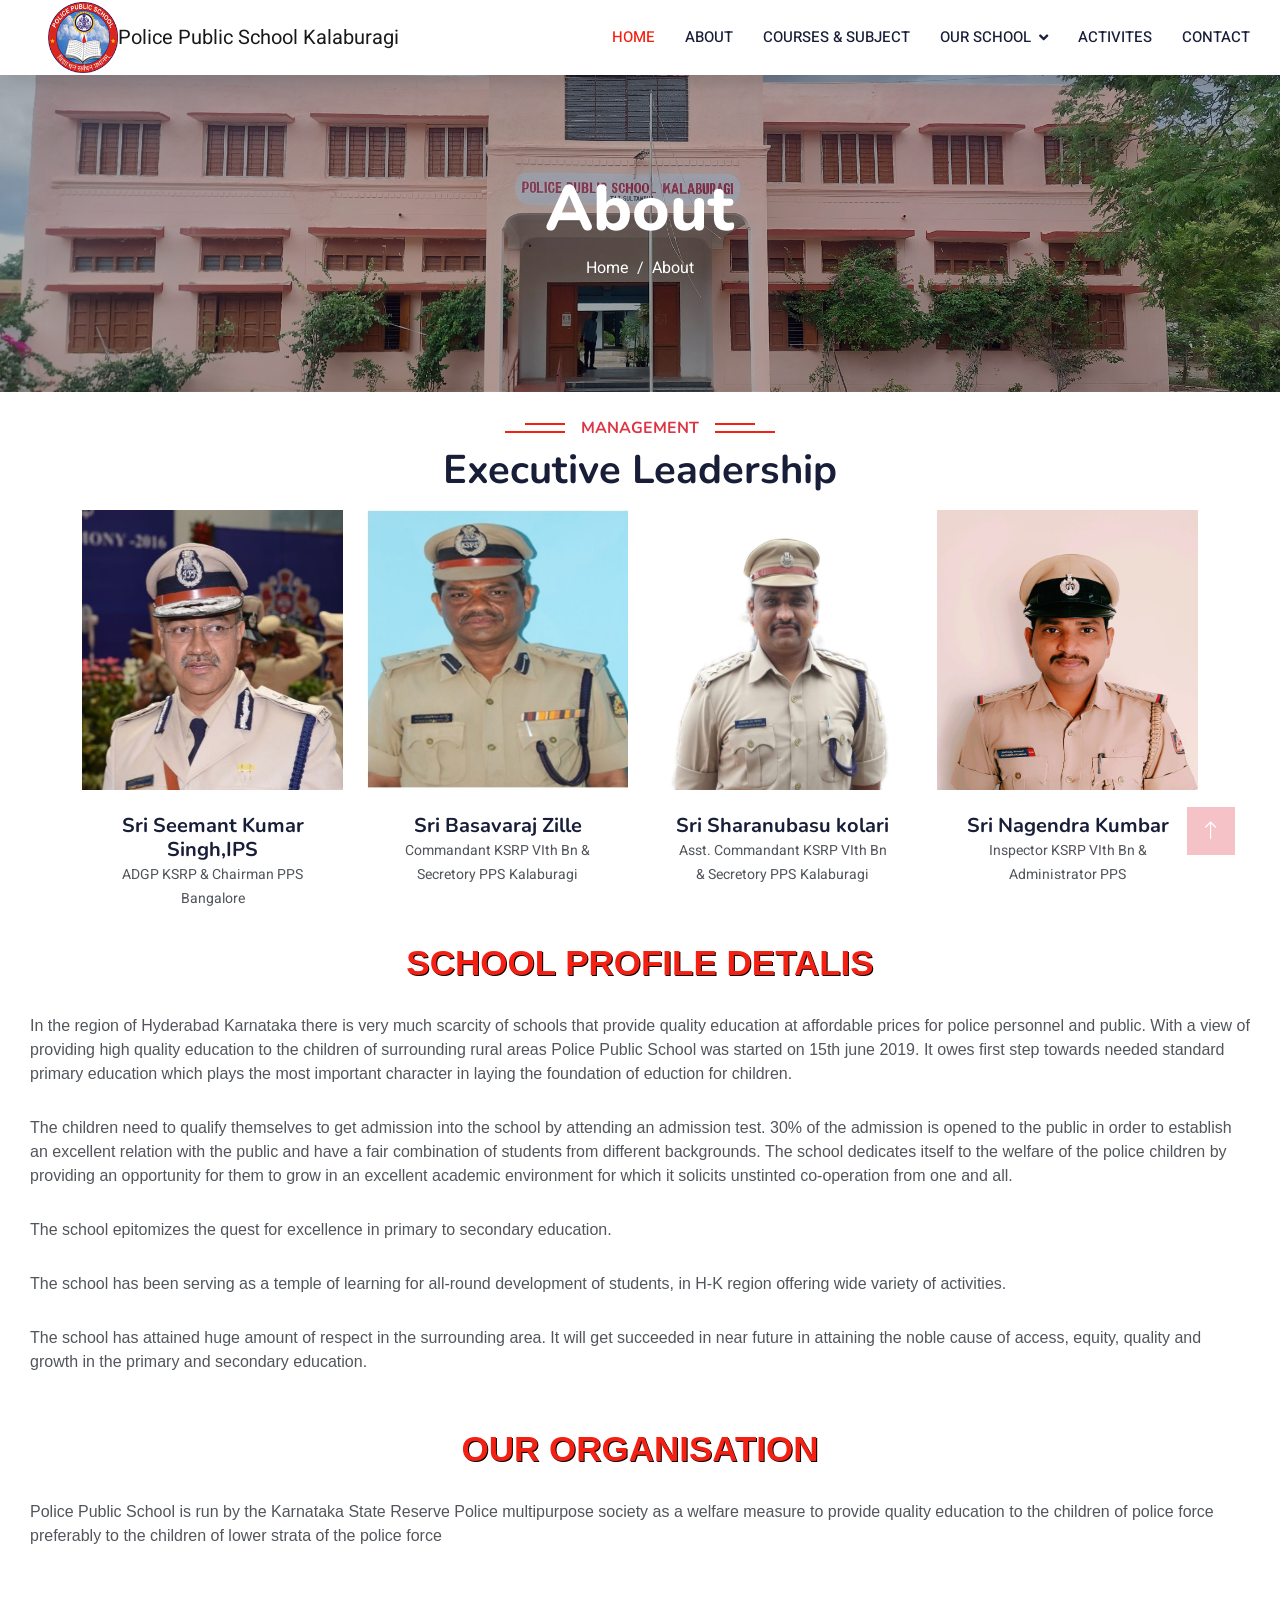
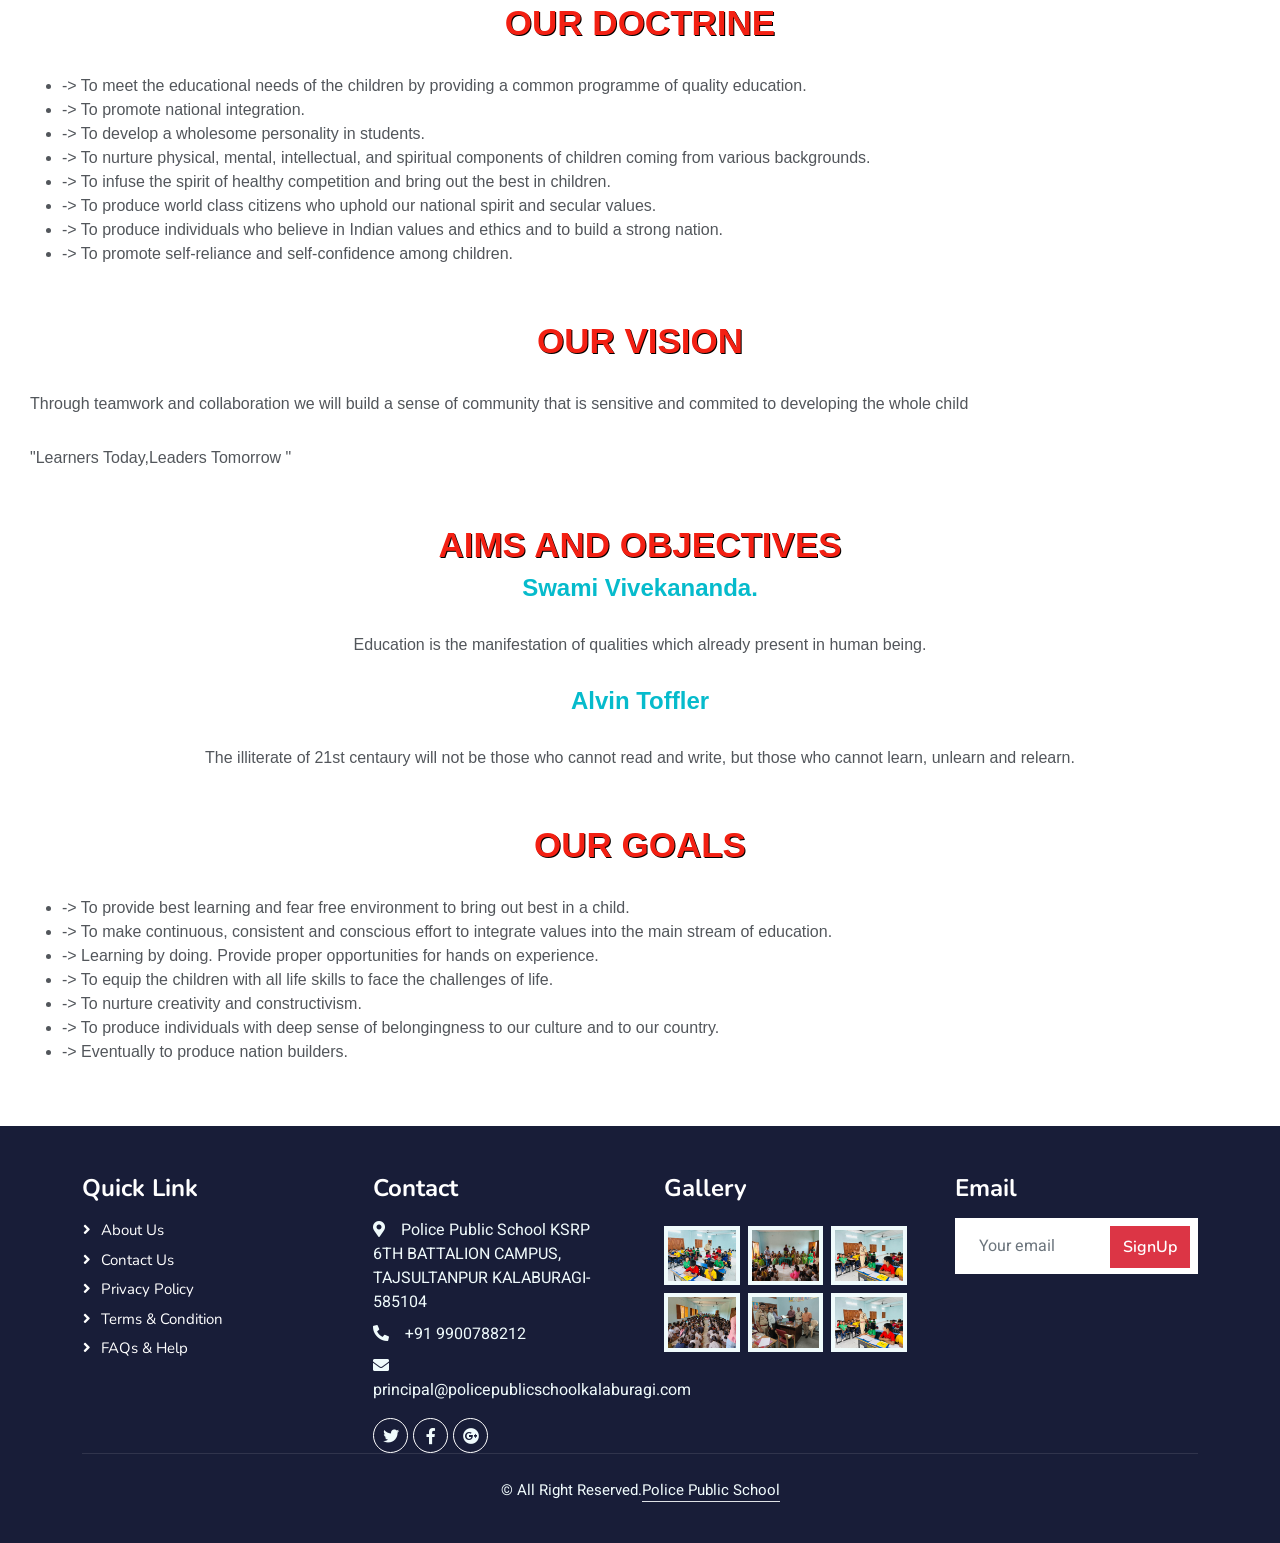
<file: about.html>
<!DOCTYPE html>
<html lang="en">

<head>
    <meta charset="utf-8">
    <title>police Public school</title>
    <style>
        /* .mu-latest-course-single-content{
        
        
        } */
        /* .mu-latest-course-single-content:hover{
            background-color: whitesmoke;
            margin: 30px; */

        #ourSchool {
            justify-content: center;
            text-align: center;
            font-family: 'Gill Sans', 'Gill Sans MT', Calibri, 'Trebuchet MS', sans-serif;
            font-size: 35px;
            color: #F32013;
        }

        #p {
            margin: 30px;
            font-family: 'Lucida Sans', 'Lucida Sans Regular', 'Lucida Grande', 'Lucida Sans Unicode', Geneva, Verdana, sans-serif;
        }

        #ourOrg {
            justify-content: center;
            text-align: center;
            font-family: 'Gill Sans', 'Gill Sans MT', Calibri, 'Trebuchet MS', sans-serif;
            font-size: 35px;
            color: #F32013;
        }

        #ourDoc {
            justify-content: center;
            text-align: center;
            font-family: 'Gill Sans', 'Gill Sans MT', Calibri, 'Trebuchet MS', sans-serif;
            font-size: 35px;
            color: #F32013;
        }

        #li {
            margin: 30px;
            font-family: 'Lucida Sans', 'Lucida Sans Regular', 'Lucida Grande', 'Lucida Sans Unicode', Geneva, Verdana, sans-serif;
        }

        #ourVision {
            justify-content: center;
            text-align: center;
            font-family: 'Gill Sans', 'Gill Sans MT', Calibri, 'Trebuchet MS', sans-serif;
            font-size: 35px;
            color: #F32013;
        }

        #ourAim {
            justify-content: center;
            text-align: center;
            font-family: 'Gill Sans', 'Gill Sans MT', Calibri, 'Trebuchet MS', sans-serif;
            font-size: 35px;
            color: #F32013;
        }

        #ourGoal {
            justify-content: center;
            text-align: center;
            font-family: 'Gill Sans', 'Gill Sans MT', Calibri, 'Trebuchet MS', sans-serif;
            font-size: 35px;
            color: #F32013;
        }
        .fa:hover{
            color: #F32013;
        }
    </style>
    <meta content="width=device-width, initial-scale=1.0" name="viewport">
    <meta content="" name="keywords">
    <meta content="" name="description">

    <!-- Favicon -->
    <link href="http://www.policepublicschoolkalaburagi.com/assets/img/favicon.ico" rel="icon">

    <!-- Google Web Fonts -->
    <link rel="preconnect" href="https://fonts.googleapis.com">
    <link rel="preconnect" href="https://fonts.gstatic.com" crossorigin>
    <link
        href="https://fonts.googleapis.com/css2?family=Heebo:wght@400;500;600&family=Nunito:wght@600;700;800&display=swap"
        rel="stylesheet">

    <!-- Icon Font Stylesheet -->
    <link href="https://cdnjs.cloudflare.com/ajax/libs/font-awesome/5.10.0/css/all.min.css" rel="stylesheet">
    <link href="https://cdn.jsdelivr.net/npm/bootstrap-icons@1.4.1/font/bootstrap-icons.css" rel="stylesheet">

    <!-- Libraries Stylesheet -->
    <link href="lib/animate/animate.min.css" rel="stylesheet">
    <link href="lib/owlcarousel/assets/owl.carousel.min.css" rel="stylesheet">

    <!-- Customized Bootstrap Stylesheet -->
    <link href="css/bootstrap.min.css" rel="stylesheet">

    <!-- Template Stylesheet -->
    <link href="css/style.css" rel="stylesheet">
</head>

<body>
    <!-- Spinner Start -->
    <div id="spinner"
        class="show bg-white position-fixed translate-middle w-100 vh-100 top-50 start-50 d-flex align-items-center justify-content-center">
        <div class="spinner-border text-primary" style="width: 3rem; height: 3rem; margin-left: -30px;" role="status">
            <span class="sr-only">Loading...</span>
        </div>
    </div>
    <!-- Spinner End -->


   <!-- Navbar Start -->
   <nav class="navbar navbar-expand-lg bg-white navbar-light shadow sticky-top p-0">
    <a href="index.html" class="navbar-brand d-flex align-items-center px-4 px-lg-5">
        <img alt="Brand" src="img/headt.png" style="height: 4.4rem;">Police Public School
        Kalaburagi
    </a>
    <button type="button" class="navbar-toggler me-4" data-bs-toggle="collapse" data-bs-target="#navbarCollapse">
        <span class="navbar-toggler-icon"></span>
    </button>
    <div class="collapse navbar-collapse" id="navbarCollapse">
        <div class="navbar-nav ms-auto p-4 p-lg-0">
            <a href="index.html" class="nav-item nav-link active">Home</a>
            <a href="about.html" class="nav-item nav-link">About</a>
            <a href="courses.html" class="nav-item nav-link">Courses & Subject</a>
            <div class="nav-item dropdown">
                <a href="#" class="nav-link dropdown-toggle" data-bs-toggle="dropdown">Our School</a>
                <div class="dropdown-menu fade-down m-0">
                    <a href="team.html" class="dropdown-item">Our Teachers</a>
                    <a href="testimonial.html" class="dropdown-item">Facilities</a>
                    <a href="404.html" class="dropdown-item">Fees Structure</a>
                    <a href="Commmeb.html" class="dropdown-item">Committee Memebers</a>
                </div>
            </div>
            <a href="Activites.html" class="nav-item nav-link">Activites</a>
            <a href="contact.html" class="nav-item nav-link">Contact</a>
        </div>
    </div>
</nav>
<!-- Navbar End -->
    <!-- Header Start -->
    <div class="container-fluid bg-primary py-5 mb-3 page-header">
        <div class="container py-5">
            <div class="row justify-content-center">
                <div class="col-lg-10 text-center">
                    <h1 class="display-3 text-white animated slideInDown">About </h1>
                    <nav aria-label="breadcrumb">
                        <ol class="breadcrumb justify-content-center">
                            <li class="breadcrumb-item"><a class="text-white" href="index.html">Home</a></l>
                            <li class="breadcrumb-item text-white active" aria-current="page">About</li>
                        </ol>
                    </nav>
                </div>
            </div>
        </div>
    </div>
    <!-- Header End -->




    <!-- About Start -->
    <!-- <div class="container-xxl py-5">
        <div class="container">
            <div class="row g-5">
                <div class="col-lg-6 wow fadeInUp" data-wow-delay="0.1s" style="min-height: 400px;">
                    <div class="position-relative h-100">
                        <a id="mu-abtus-video" href="http://www.policepublicschoolkalaburagi.com/assets/vd.mp4" target="mutube-video">
                        <img class="img-fluid position-absolute w-100 h-100" src="img/ak.jpeg" alt="" style="object-fit: cover;">
                        </a>
                    </div>
                </div>
                <div class="col-lg-6 wow fadeInUp" data-wow-delay="0.3s">
                    <h6 class="section-title bg-white text-start text-danger pe-3">About Us</h6>
                    <h1 class="mb-4">Welcome to Police Public School</h1>
                    <p class="mb-4">Our mission is to provide affordable education by integrating the best faculties and infrastructure so that the students can withstand the best of time and be of atmost benefit to the society.</p>
                    <p class="mb-4">In our schools we use  several kinds of tools to keep the focus of students concentrated.
                        And tools are aligned with learning outcomes of the lesson.</p>
                    <p class="mb-4">We keep our academic plan stick to the standards of CBSE</p>
                    <div class="row gy-2 gx-4 mb-4">
                        <div class="col-sm-6">
                            <p class="mb-0"><i class="fa fa-arrow-right text-danger me-2"></i>Curriculum</p>
                        </div>
                        <div class="col-sm-6">
                            <p class="mb-0"><i class="fa fa-arrow-right text-danger me-2"></i>Learning objectives</p>
                        </div>
                        <div class="col-sm-6">
                            <p class="mb-0"><i class="fa fa-arrow-right text-danger me-2"></i>Learning outcomes</p>
                        </div>
                    </div>
                    <a class="btn btn-danger py-3 px-5 mt-2" href="">Read More</a>
                </div>
            </div>
        </div>
    </div> -->
    <!-- About End -->



    <!-- Team Start -->
    <div class="container-xxl py-2">
        <div class="container">
            <div class="text-center wow fadeInUp" data-wow-delay="0.1s">
                <h6 class="section-title bg-white text-center text-danger px-3">management</h6>
                <h1 class="mb-3">Executive Leadership</h1>
            </div>
            <div class="row g-4">
                <div class="col-lg-3 col-md-6 wow fadeInUp" data-wow-delay="0.1s">
                    <div class="team-item bg-white">
                        <div class="overflow-hidden">
                            <img class="img-fluid" style="height: 280px; width: 280px;"
                                src="img/_Seemant_Kumar_Singh_IPS.jpg" alt="">
                        </div>
                        <div class="text-center p-4">
                            <h5 class="mb-0">Sri Seemant Kumar Singh,IPS</h5>
                            <small>ADGP KSRP & Chairman PPS</small>
                            <small>Bangalore</small>
                        </div>
                    </div>
                </div>
                <div class="col-lg-3 col-md-6 wow fadeInUp" data-wow-delay="0.3s">
                    <div class="team-item bg-white">
                        <div class="overflow-hidden">
                            <img class="img-fluid" style="height: 280px; width: 280px;" src="img/BASAVARAJ ZILLE.jpg"
                                alt="">
                        </div>
                        <div class="text-center p-4">
                            <h5 class="mb-0">Sri Basavaraj Zille</h5>
                            <small>Commandant KSRP VIth Bn & Secretory PPS</small>
                            <small>Kalaburagi</small>
                        </div>
                    </div>
                </div>
                <div class="col-lg-3 col-md-6 wow fadeInUp" data-wow-delay="0.5s">
                    <div class="team-item bg-white">
                        <div class="overflow-hidden">
                            <img class="img-fluid" style="height: 280px; width: 280px;" src="img/sharanu kolari.jpeg"
                                alt="">
                        </div>
                        <div class="text-center p-4">
                            <h5 class="mb-0">Sri Sharanubasu kolari</h5>
                            <small>Asst. Commandant KSRP VIth Bn & Secretory PPS</small>
                            <small>Kalaburagi</small>
                        </div>
                    </div>
                </div>
                <div class="col-lg-3 col-md-6 wow fadeInUp" data-wow-delay="0.7s">
                    <div class="team-item bg-white">
                        <div class="overflow-hidden">
                            <img class="img-fluid" style="height: 280px; width: 280px;" src="img/nagendra kumbar.jpeg"
                                alt="">
                        </div>
                        <div class="text-center p-4">
                            <h5 class="mb-0">Sri Nagendra Kumbar</h5>
                            <small>Inspector KSRP VIth Bn & Administrator PPS </small>
                        </div>
                    </div>
                </div>
            </div>
        </div>
    </div>
    <div class="mu-latest-course-single-content">
        <h4 id="ourSchool"
            style="font-family: 'Gill Sans', 'Gill Sans MT', Calibri, 'Trebuchet MS', sans-serif; text-shadow: black 1px 1px;">
            SCHOOL PROFILE DETALIS</h4>
        <p id="p">In the region of Hyderabad Karnataka there is very much scarcity of schools that provide quality
            education at affordable prices for police personnel and public. With a view of providing high quality
            education to the children of surrounding rural areas Police Public School was started on 15th june 2019. It
            owes first step towards needed standard primary education which plays the most important character in laying
            the foundation of eduction for children.
        </p>
        <p id="p">The children need to qualify themselves to get admission into the school by attending an admission
            test. 30% of the admission is opened to the public in order to establish an excellent relation with the
            public and have a fair combination of students from different backgrounds. The school dedicates itself to
            the welfare of the police children by providing an opportunity for them to grow in an excellent academic
            environment for which it solicits unstinted co-operation from one and all.</p>
        <p id="p">The school epitomizes the quest for excellence in primary to secondary education.
        </p>
        <p id="p">The school has been serving as a temple of learning for all-round development of students, in H-K
            region offering wide variety of activities.</p>
        <p id="p">The school has attained huge amount of respect in the surrounding area. It will get succeeded in near
            future in attaining the noble cause of access, equity, quality and growth in the primary and secondary
            education.
        </p>
        <br>
        <h4 id="ourOrg"
            style="font-family: 'Gill Sans', 'Gill Sans MT', Calibri, 'Trebuchet MS', sans-serif; text-shadow: black 1px 1px;">
            OUR ORGANISATION</h4>
        <p id="p">Police Public School is run by the Karnataka State Reserve Police multipurpose society as a welfare
            measure to provide quality education to the children of police force preferably to the children of lower
            strata of the police force</p>
        <!--   <p>The school is situated in the large expanse of land of 6.5 acres in the midst of lush green and quiet campus of KSRP Koramangala. The campus is well protected by the police guards round the clock.</p> -->
        <br>
        <h4 id="ourDoc"
            style="font-family: 'Gill Sans', 'Gill Sans MT', Calibri, 'Trebuchet MS', sans-serif; text-shadow: black 1px 1px;">
            OUR DOCTRINE</h4>
        <ul id="li">
            <li>-> To meet the educational needs of the children by providing a common programme of quality education.
            </li>
            <li>-> To promote national integration.</li>
            <li>-> To develop a wholesome personality in students.</li>
            <li>-> To nurture physical, mental, intellectual, and spiritual components of children coming from various
                backgrounds.</li>
            <li>-> To infuse the spirit of healthy competition and bring out the best in children.</li>
            <li>-> To produce world class citizens who uphold our national spirit and secular values.</li>
            <li>-> To produce individuals who believe in Indian values and ethics and to build a strong nation.</li>
            <li>-> To promote self-reliance and self-confidence among children.</li>
        </ul>
        <br>
        <h4 id="ourVision"
            style="font-family: 'Gill Sans', 'Gill Sans MT', Calibri, 'Trebuchet MS', sans-serif; text-shadow: black 1px 1px;">
            OUR VISION</h4>
        <p id="p">Through teamwork and collaboration we will build a sense of community that is sensitive and commited
            to developing the whole child</p>
        <p id="p">
            "Learners Today,Leaders Tomorrow "
        </p>
        <br>
        <h4 id="ourAim"
            style="font-family: 'Gill Sans', 'Gill Sans MT', Calibri, 'Trebuchet MS', sans-serif; text-shadow: black 1px 1px;">
            AIMS AND OBJECTIVES</h4>


        <!-- start course content container -->
        <div class="mu-course-container">
            <div class="row">
                <div class="col-md-12">
                    <div class="mu-latest-course-single">

                        <div class="mu-latest-course-single-content text-center">
                            <h4><a href="#"
                                    style="font-family: 'Gill Sans', 'Gill Sans MT', Calibri, 'Trebuchet MS', sans-serif; text-shadow: black  1px;">Swami
                                    Vivekananda.</a></h4>
                            <p id="p">Education is the manifestation of qualities which already present in human being.
                            </p>
                        </div>
                    </div>
                </div>
                <div class="col-md-12">
                    <div class="mu-latest-course-single">

                        <div class="mu-latest-course-single-content text-center">
                            <h4><a href="#"
                                    style="font-family: 'Gill Sans', 'Gill Sans MT', Calibri, 'Trebuchet MS', sans-serif; text-shadow: black  1px;">Alvin
                                    Toffler</a></h4>
                            <p id="p">The illiterate of 21st centaury will not be those who cannot read and write, but
                                those who cannot learn, unlearn and relearn.</p>
                        </div>
                    </div>
                </div>

            </div>
        </div>
        <!-- end course content container -->

        <br>
        <h4 id="ourGoal"
            style="font-family: 'Gill Sans', 'Gill Sans MT', Calibri, 'Trebuchet MS', sans-serif; text-shadow: black 1px 1px;">
            OUR GOALS</h4>

        <ul id="li">
            <li>-> To provide best learning and fear free environment to bring out best in a child.</li>
            <li>-> To make continuous, consistent and conscious effort to integrate values into the main stream of
                education.</li>
            <li>-> Learning by doing. Provide proper opportunities for hands on experience.</li>
            <li>-> To equip the children with all life skills to face the challenges of life.</li>
            <li>-> To nurture creativity and constructivism.</li>
            <li>-> To produce individuals with deep sense of belongingness to our culture and to our country.</li>
            <li>-> Eventually to produce nation builders. </li>
        </ul>

    </div>
    </div>
    </div>
    </div>
    </div><br>

    <!-- <div class="mu-latest-course-single-content text-center">
    <h4><a href="http://policepublicschoolkalaburagi.com/assets/doc/APPENDIX.pdf" style="font-family: 'Gill Sans', 'Gill Sans MT', Calibri, 'Trebuchet MS', sans-serif; text-shadow: black  1px; color: #F32013;">Appendix IX</a></h4>
    <p id="p">POLICE PUBLIC SCHOOL, KALABURAGI MandatoryPublic Disclosure.</p>
  </div> -->

    <!-- Team End -->


    <!-- Footer Start -->
    <div class="container-fluid bg-dark text-light footer pt-5 mt-2 wow fadeIn" data-wow-delay="0.1s">
        <div class="container py-0">
            <div class="row g-5">
                <div class="col-lg-3 col-md-6">
                    <h4 class="text-white mb-3">Quick Link</h4>
                    <a class="btn btn-link" href="about.html">About Us</a>
                    <a class="btn btn-link" href="contact.html">Contact Us</a>
                    <a class="btn btn-link" href="">Privacy Policy</a>
                    <a class="btn btn-link" href="">Terms & Condition</a>
                    <a class="btn btn-link" href="">FAQs & Help</a>
                </div>
                <div class="col-lg-3 col-md-6">
                    <h4 class="text-white mb-3">Contact</h4>
                    <p class="mb-2"><i class="fa fa-map-marker-alt me-3"></i>Police Public School
                        KSRP 6TH BATTALION CAMPUS, TAJSULTANPUR KALABURAGI-585104</p>
                    <p class="mb-2"><i class="fa fa-phone-alt me-3"></i>+91 9900788212</p>
                    <p class="mb-2"><i class="fa fa-envelope me-3"></i>principal@policepublicschoolkalaburagi.com</p>
                    <div class="d-flex pt-2">
                        <a class="btn btn-outline-light btn-social" href=""><i class="fab fa-twitter"></i></a>
                        <a class="btn btn-outline-light btn-social" href=""><i class="fab fa-facebook-f"></i></a>
                        <a class="btn btn-outline-light btn-social" href=""><i class="fab fa-google-plus"></i></a>
                    </div>
                </div>
                <div class="col-lg-3 col-md-6">
                    <h4 class="text-white mb-3">Gallery</h4>
                    <div class="row g-2 pt-2">
                        <div class="col-4">
                            <img class="img-fluid bg-light p-1" src="img/13.jpeg" alt="">
                        </div>
                        <div class="col-4">
                            <img class="img-fluid bg-light p-1" src="img/14.jpeg" alt="">
                        </div>
                        <div class="col-4">
                            <img class="img-fluid bg-light p-1" src="img/15.jpeg" alt="">
                        </div>
                        <div class="col-4">
                            <img class="img-fluid bg-light p-1" src="img/17.jpeg" alt="">
                        </div>
                        <div class="col-4">
                            <img class="img-fluid bg-light p-1" src="img/18.jpeg" alt="">
                        </div>
                        <div class="col-4">
                            <img class="img-fluid bg-light p-1" src="img/15.jpeg" alt="">
                        </div>
                    </div>
                </div>
                <div class="col-lg-3 col-md-6">
                    <h4 class="text-white mb-3">Email</h4>
                    <div class="position-relative mx-auto" style="max-width: 400px;">
                        <input class="form-control border-0 w-100 py-3 ps-4 pe-5" type="text" placeholder="Your email">
                        <button type="button"
                            class="btn btn-danger py-2 position-absolute top-0 end-0 mt-2 me-2">SignUp</button>
                    </div>
                </div>
            </div>
        </div>
        <div class="container">
            <div class="copyright">
                <p class="text-center">&copy; All Right Reserved.<a class="border-bottom"
                        href="http://127.0.0.1:5500/index.html">Police Public School</a></p>

            </div>
        </div>
    </div>
    </div>
    <!-- Footer End -->


    <!-- Back to Top -->
    <a href="#" class="btn btn-lg btn-danger btn-lg-square back-to-top"><i class="bi bi-arrow-up"></i></a>


    <!-- JavaScript Libraries -->
    <script src="https://code.jquery.com/jquery-3.4.1.min.js"></script>
    <script src="https://cdn.jsdelivr.net/npm/bootstrap@5.0.0/dist/js/bootstrap.bundle.min.js"></script>
    <script src="lib/wow/wow.min.js"></script>
    <script src="lib/easing/easing.min.js"></script>
    <script src="lib/waypoints/waypoints.min.js"></script>
    <script src="lib/owlcarousel/owl.carousel.min.js"></script>

    <!-- Template Javascript -->
    <script src="js/main.js"></script>
</body>

</html>
</file>
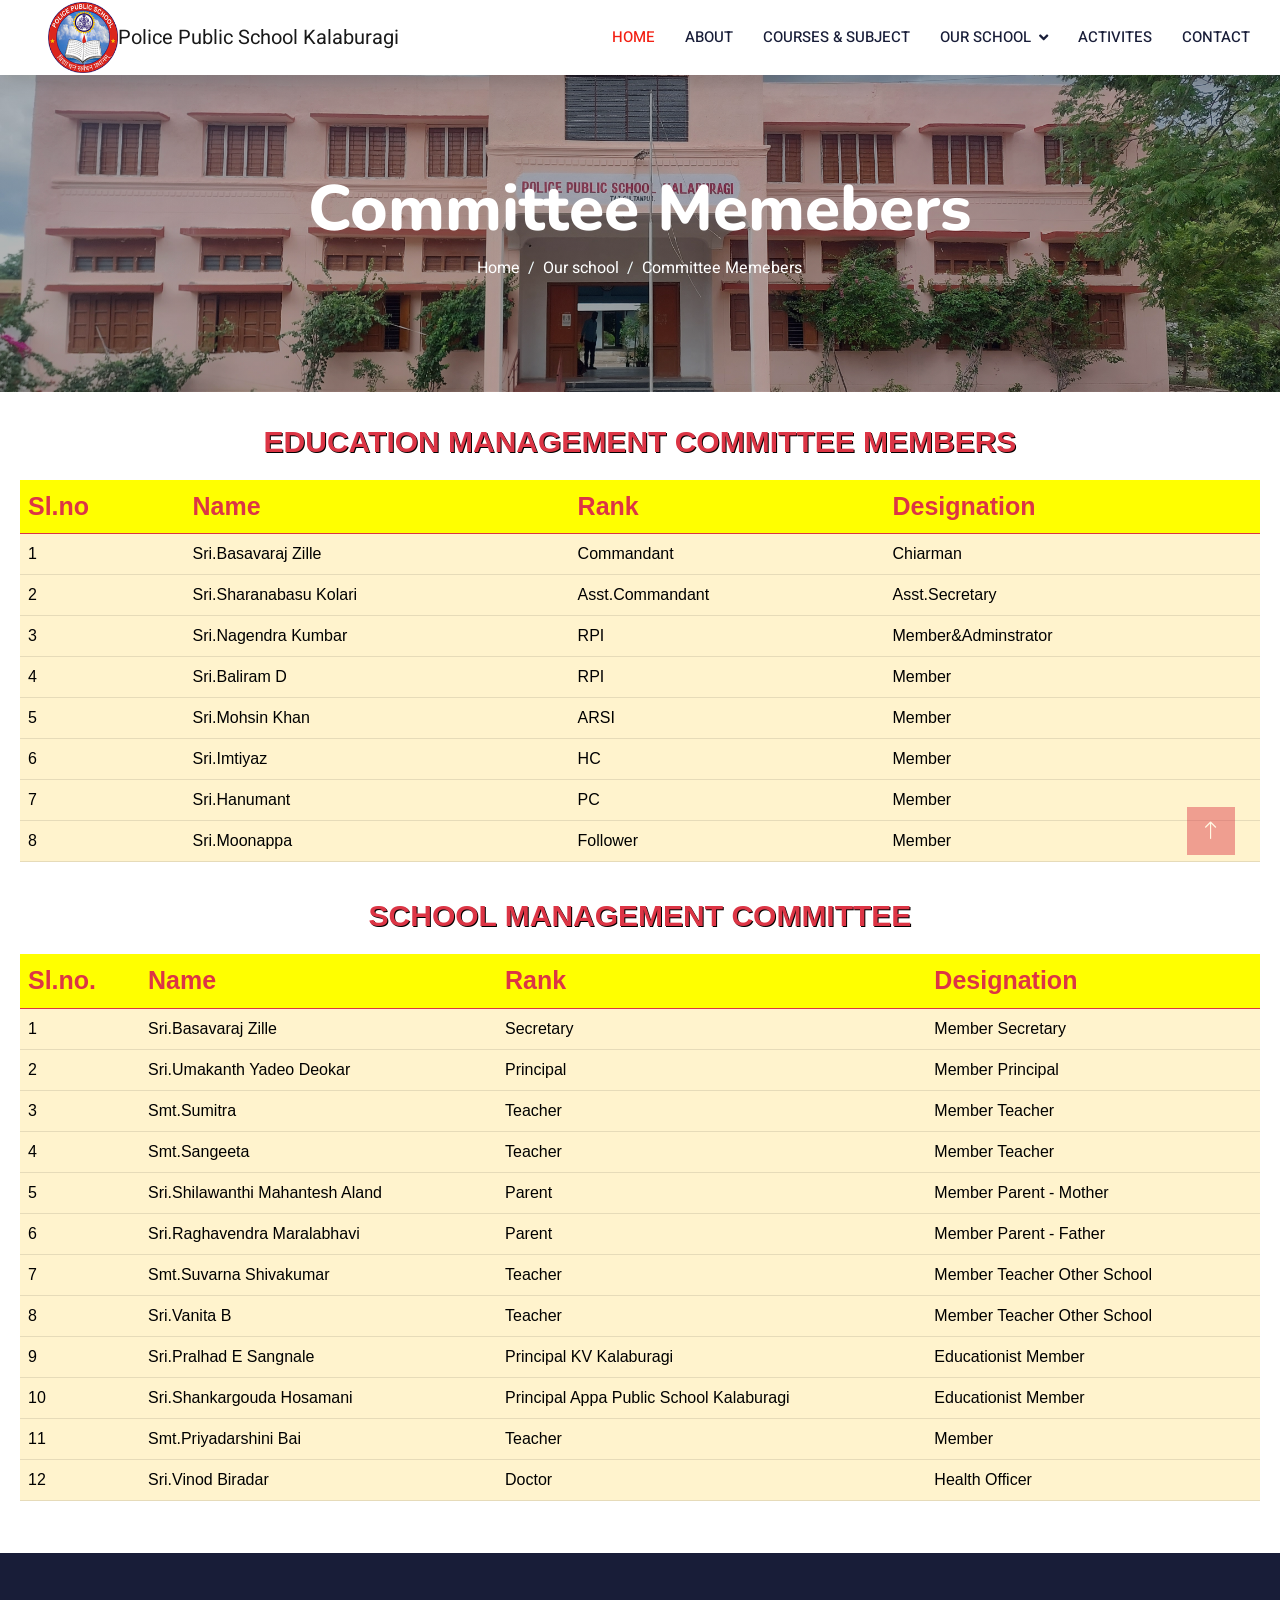
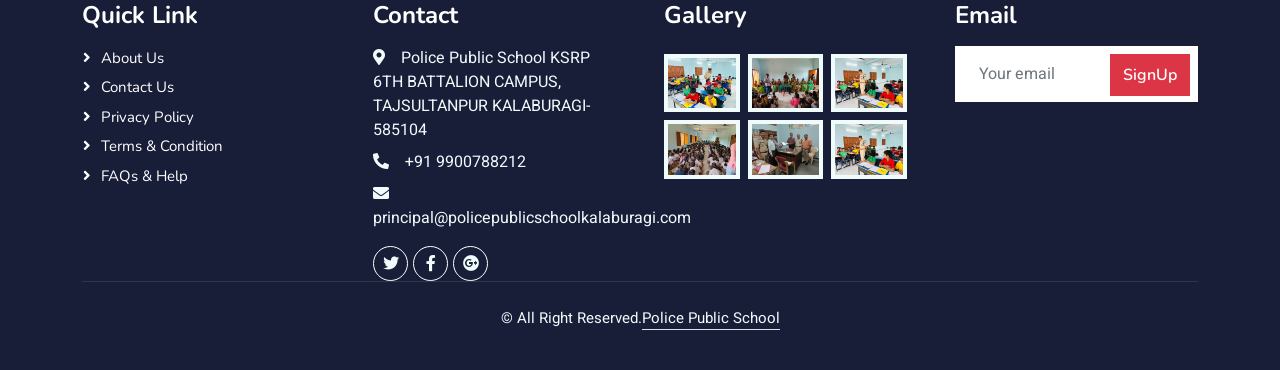
<file: Commmeb.html>
<!DOCTYPE html>
<html lang="en">

<head>
  <meta charset="utf-8">
  <title>Police Public School</title>
  <style>
    .fa:hover{
            color: #F32013;
        }
  </style>
  <meta content="width=device-width, initial-scale=1.0" name="viewport">
  <meta content="" name="keywords">
  <meta content="" name="description">

  <!-- Favicon -->
  <link href="http://www.policepublicschoolkalaburagi.com/assets/img/favicon.ico" rel="icon">

  <!-- Google Web Fonts -->
  <link rel="preconnect" href="https://fonts.googleapis.com">
  <link rel="preconnect" href="https://fonts.gstatic.com" crossorigin>
  <link
    href="https://fonts.googleapis.com/css2?family=Heebo:wght@400;500;600&family=Nunito:wght@600;700;800&display=swap"
    rel="stylesheet">

  <!-- Icon Font Stylesheet -->
  <link href="https://cdnjs.cloudflare.com/ajax/libs/font-awesome/5.10.0/css/all.min.css" rel="stylesheet">
  <link href="https://cdn.jsdelivr.net/npm/bootstrap-icons@1.4.1/font/bootstrap-icons.css" rel="stylesheet">

  <!-- Libraries Stylesheet -->
  <link href="lib/animate/animate.min.css" rel="stylesheet">
  <link href="lib/owlcarousel/assets/owl.carousel.min.css" rel="stylesheet">

  <!-- Customized Bootstrap Stylesheet -->
  <link href="css/bootstrap.min.css" rel="stylesheet">

  <!-- Template Stylesheet -->
  <link href="css/style.css" rel="stylesheet">
</head>

<body>
  <!-- Spinner Start -->
  <div id="spinner"
    class="show bg-white position-fixed translate-middle w-100 vh-100 top-50 start-50 d-flex align-items-center justify-content-center">
    <div class="spinner-border text-primary" style="width: 3rem; height: 3rem;" role="status">
      <span class="sr-only">Loading...</span>
    </div>
  </div>
  <!-- Spinner End -->


 <!-- Navbar Start -->
 <nav class="navbar navbar-expand-lg bg-white navbar-light shadow sticky-top p-0">
  <a href="index.html" class="navbar-brand d-flex align-items-center px-4 px-lg-5">
      <img alt="Brand" src="img/headt.png" style="height: 4.4rem;">Police Public School
      Kalaburagi
  </a>
  <button type="button" class="navbar-toggler me-4" data-bs-toggle="collapse" data-bs-target="#navbarCollapse">
      <span class="navbar-toggler-icon"></span>
  </button>
  <div class="collapse navbar-collapse" id="navbarCollapse">
      <div class="navbar-nav ms-auto p-4 p-lg-0">
          <a href="index.html" class="nav-item nav-link active">Home</a>
          <a href="about.html" class="nav-item nav-link">About</a>
          <a href="courses.html" class="nav-item nav-link">Courses & Subject</a>
          <div class="nav-item dropdown">
              <a href="#" class="nav-link dropdown-toggle" data-bs-toggle="dropdown">Our School</a>
              <div class="dropdown-menu fade-down m-0">
                  <a href="team.html" class="dropdown-item">Our Teachers</a>
                  <a href="testimonial.html" class="dropdown-item">Facilities</a>
                  <a href="404.html" class="dropdown-item">Fees Structure</a>
                  <a href="Commmeb.html" class="dropdown-item">Committee Memebers</a>
              </div>
          </div>
          <a href="Activites.html" class="nav-item nav-link">Activites</a>
          <a href="contact.html" class="nav-item nav-link">Contact</a>
      </div>
  </div>
</nav>
<!-- Navbar End -->

  <!-- Header Start -->
  <div class="container-fluid bg-primary py-5 mb-2 page-header">
    <div class="container py-5">
      <div class="row justify-content-center">
        <div class="col-lg-10 text-center">
          <h1 class="display-3 text-white animated slideInDown">Committee Memebers</h1>
          <nav aria-label="breadcrumb">
            <ol class="breadcrumb justify-content-center">
              <li class="breadcrumb-item"><a class="text-white" href="index.html">Home</a></li>
              <li class="breadcrumb-item"><a class="text-white" href="courses.html">Our school</a></li>
              <li class="breadcrumb-item text-white active" aria-current="page">Committee Memebers</li>
            </ol>
          </nav>
        </div>
      </div>
    </div>
  </div>
  <!-- Header End -->
  <br>
  <!-- start course content container -->
  <div class="mu-course-container mu-course-details">
    <div class="row">
      <div class="col-md-12">
        <div class="mu-latest-course-single">

          <div class="mu-latest-course-single-content">
            <center>
              <h4 class="text-danger"
                style="font-family: 'Gill Sans', 'Gill Sans MT', Calibri, 'Trebuchet MS', sans-serif; font-size: 30px; text-shadow: black 1px 1px;">
                <B>EDUCATION MANAGEMENT COMMITTEE MEMBERS</B></h4> </b>
            </center>
            <div class="table-responsive" style="margin: 20px;">
              <table class="table text-black"
                style="font-family: 'Gill Sans', 'Gill Sans MT', Calibri, 'Trebuchet MS', sans-serif;">
                <thead class="text-danger" style="background-color: yellow; font-size: 25px;">
                  <tr>
                    <th> Sl.no </th>
                    <th> Name </th>
                    <th> Rank </th>
                    <th> Designation </th>
                  </tr>
                </thead>
                <tbody>
                  <tr class="table-warning">
                    <td> 1 </td>
                    <td> Sri.Basavaraj Zille </td>
                    <td> Commandant </td>
                    <td> Chiarman </td>
                  </tr>
                  <tr class="table-warning">
                    <td> 2 </td>
                    <td> Sri.Sharanabasu Kolari </td>
                    <td> Asst.Commandant </td>
                    <td> Asst.Secretary </td>
                  </tr>
                  <tr class="table-warning">
                    <td> 3 </td>
                    <td> Sri.Nagendra Kumbar </td>
                    <td> RPI </td>
                    <td> Member&Adminstrator </td>
                  </tr>
                  <tr class="table-warning">
                    <td> 4 </td>
                    <td> Sri.Baliram D </td>
                    <td> RPI </td>
                    <td> Member </td>
                  </tr>
                  <tr class="table-warning">
                    <td> 5 </td>
                    <td> Sri.Mohsin Khan </td>
                    <td> ARSI </td>
                    <td> Member </td>
                  </tr>
                  <tr class="table-warning">
                    <td> 6 </td>
                    <td> Sri.Imtiyaz </td>
                    <td> HC </td>
                    <td> Member </td>
                  </tr>
                  <tr class="table-warning">
                    <td> 7 </td>
                    <td> Sri.Hanumant </td>
                    <td> PC </td>
                    <td> Member </td>
                  </tr>
                  <tr class="table-warning">
                    <td> 8 </td>
                    <td> Sri.Moonappa </td>
                    <td> Follower </td>
                    <td> Member </td>
                  </tr>



                </tbody>
              </table>
            </div>

            <center><b>
                <h4 class="text-danger"
                  style="font-family: 'Gill Sans', 'Gill Sans MT', Calibri, 'Trebuchet MS', sans-serif; font-size: 30px; text-shadow: black 1px 1px;">
                  <B>SCHOOL MANAGEMENT COMMITTEE</B></h4>
              </b></center>
            <div class="table-responsive" style="margin: 20px;">
              <table class="table text-black"
                style="font-family: 'Gill Sans', 'Gill Sans MT', Calibri, 'Trebuchet MS', sans-serif;">
                <thead class="text-danger" style="background-color: yellow; font-size: 25px;">
                  <tr>
                    <th> Sl.no. </th>
                    <th> Name </th>
                    <th> Rank </th>
                    <th> Designation </th>
                  </tr>
                </thead>
                <tbody>
                  <tr class="table-warning">
                    <td> 1 </td>
                    <td> Sri.Basavaraj Zille </td>
                    <td> Secretary </td>
                    <td> Member Secretary </td>
                  </tr>
                  <tr class="table-warning">
                    <td> 2 </td>
                    <td> Sri.Umakanth Yadeo Deokar</td>
                    <td> Principal </td>
                    <td> Member Principal </td>
                  </tr>
                  <tr class="table-warning">
                    <td> 3 </td>
                    <td> Smt.Sumitra </td>
                    <td> Teacher </td>
                    <td> Member Teacher </td>
                  </tr>
                  <tr class="table-warning">
                    <td> 4 </td>
                    <td> Smt.Sangeeta</td>
                    <td> Teacher </td>
                    <td> Member Teacher</td>
                  </tr>
                  <tr class="table-warning">
                    <td> 5 </td>
                    <td> Sri.Shilawanthi Mahantesh Aland</td>
                    <td> Parent </td>
                    <td> Member Parent - Mother</td>
                  </tr>
                  <tr class="table-warning">
                    <td> 6 </td>
                    <td> Sri.Raghavendra Maralabhavi</td>
                    <td> Parent </td>
                    <td> Member Parent - Father</td>
                  </tr>
                  <tr class="table-warning">
                    <td> 7 </td>
                    <td> Smt.Suvarna Shivakumar</td>
                    <td> Teacher </td>
                    <td> Member Teacher Other School</td>
                  </tr>
                  <tr class="table-warning">
                    <td> 8 </td>
                    <td> Sri.Vanita B</td>
                    <td> Teacher </td>
                    <td> Member Teacher Other School</td>
                  </tr>
                  <tr class="table-warning">
                    <td> 9 </td>
                    <td> Sri.Pralhad E Sangnale</td>
                    <td> Principal KV Kalaburagi </td>
                    <td> Educationist Member</td>
                  </tr>

                  <tr class="table-warning">
                    <td> 10 </td>
                    <td> Sri.Shankargouda Hosamani</td>
                    <td> Principal Appa Public School Kalaburagi</td>
                    <td> Educationist Member</td>
                  </tr>

                  <tr class="table-warning">
                    <td> 11 </td>
                    <td> Smt.Priyadarshini Bai</td>
                    <td> Teacher</td>
                    <td> Member</td>
                  </tr>

                  <tr class="table-warning">
                    <td> 12 </td>
                    <td> Sri.Vinod Biradar</td>
                    <td> Doctor</td>
                    <td> Health Officer</td>
                  </tr>







                </tbody>
              </table>
            </div>


          </div>
        </div>
      </div>
    </div>
  </div>
  <!-- end course content container -->
  </div>

  </div>
  </div>
  </div>
  </div>
  </div>
  </section>

  <!-- Footer Start -->
  <div class="container-fluid bg-dark text-light footer pt-5 mt-3 wow fadeIn" data-wow-delay="0.1s">
    <div class="container py-0">
      <div class="row g-5">
        <div class="col-lg-3 col-md-6">
          <h4 class="text-white mb-3">Quick Link</h4>
          <a class="btn btn-link" href="about.html">About Us</a>
          <a class="btn btn-link" href="contact.html">Contact Us</a>
          <a class="btn btn-link" href="">Privacy Policy</a>
          <a class="btn btn-link" href="">Terms & Condition</a>
          <a class="btn btn-link" href="">FAQs & Help</a>
        </div>
        <div class="col-lg-3 col-md-6">
          <h4 class="text-white mb-3">Contact</h4>
          <p class="mb-2"><i class="fa fa-map-marker-alt me-3"></i>Police Public School
            KSRP 6TH BATTALION CAMPUS, TAJSULTANPUR KALABURAGI-585104</p>
          <p class="mb-2"><i class="fa fa-phone-alt me-3"></i>+91 9900788212</p>
          <p class="mb-2"><i class="fa fa-envelope me-3"></i>principal@policepublicschoolkalaburagi.com</p>
          <div class="d-flex pt-2">
            <a class="btn btn-outline-light btn-social" href=""><i class="fab fa-twitter"></i></a>
            <a class="btn btn-outline-light btn-social" href=""><i class="fab fa-facebook-f"></i></a>
            <a class="btn btn-outline-light btn-social" href=""><i class="fab fa-google-plus"></i></a>
          </div>
        </div>
        <div class="col-lg-3 col-md-6">
          <h4 class="text-white mb-3">Gallery</h4>
          <div class="row g-2 pt-2">
            <div class="col-4">
              <img class="img-fluid bg-light p-1" src="img/13.jpeg" alt="">
            </div>
            <div class="col-4">
              <img class="img-fluid bg-light p-1" src="img/14.jpeg" alt="">
            </div>
            <div class="col-4">
              <img class="img-fluid bg-light p-1" src="img/15.jpeg" alt="">
            </div>
            <div class="col-4">
              <img class="img-fluid bg-light p-1" src="img/17.jpeg" alt="">
            </div>
            <div class="col-4">
              <img class="img-fluid bg-light p-1" src="img/18.jpeg" alt="">
            </div>
            <div class="col-4">
              <img class="img-fluid bg-light p-1" src="img/15.jpeg" alt="">
            </div>
          </div>
        </div>
        <div class="col-lg-3 col-md-6">
          <h4 class="text-white mb-3">Email</h4>
          <div class="position-relative mx-auto" style="max-width: 400px;">
            <input class="form-control border-0 w-100 py-3 ps-4 pe-5" type="text" placeholder="Your email">
            <button type="button" class="btn btn-danger py-2 position-absolute top-0 end-0 mt-2 me-2">SignUp</button>
          </div>
        </div>
      </div>
    </div>
    <div class="container">
      <div class="copyright">
        <p class="text-center">&copy; All Right Reserved.<a class="border-bottom"
            href="http://127.0.0.1:5500/index.html">Police Public School</a></p>

      </div>
    </div>
  </div>
  </div>
  <!-- Footer End -->


  <!-- Back to Top -->
  <a href="#" class="btn btn-lg btn-danger btn-lg-square back-to-top"><i class="bi bi-arrow-up"></i></a>


  <!-- JavaScript Libraries -->
  <script src="https://code.jquery.com/jquery-3.4.1.min.js"></script>
  <script src="https://cdn.jsdelivr.net/npm/bootstrap@5.0.0/dist/js/bootstrap.bundle.min.js"></script>
  <script src="lib/wow/wow.min.js"></script>
  <script src="lib/easing/easing.min.js"></script>
  <script src="lib/waypoints/waypoints.min.js"></script>
  <script src="lib/owlcarousel/owl.carousel.min.js"></script>

  <!-- Template Javascript -->
  <script src="js/main.js"></script>
</body>

</html>
</file>
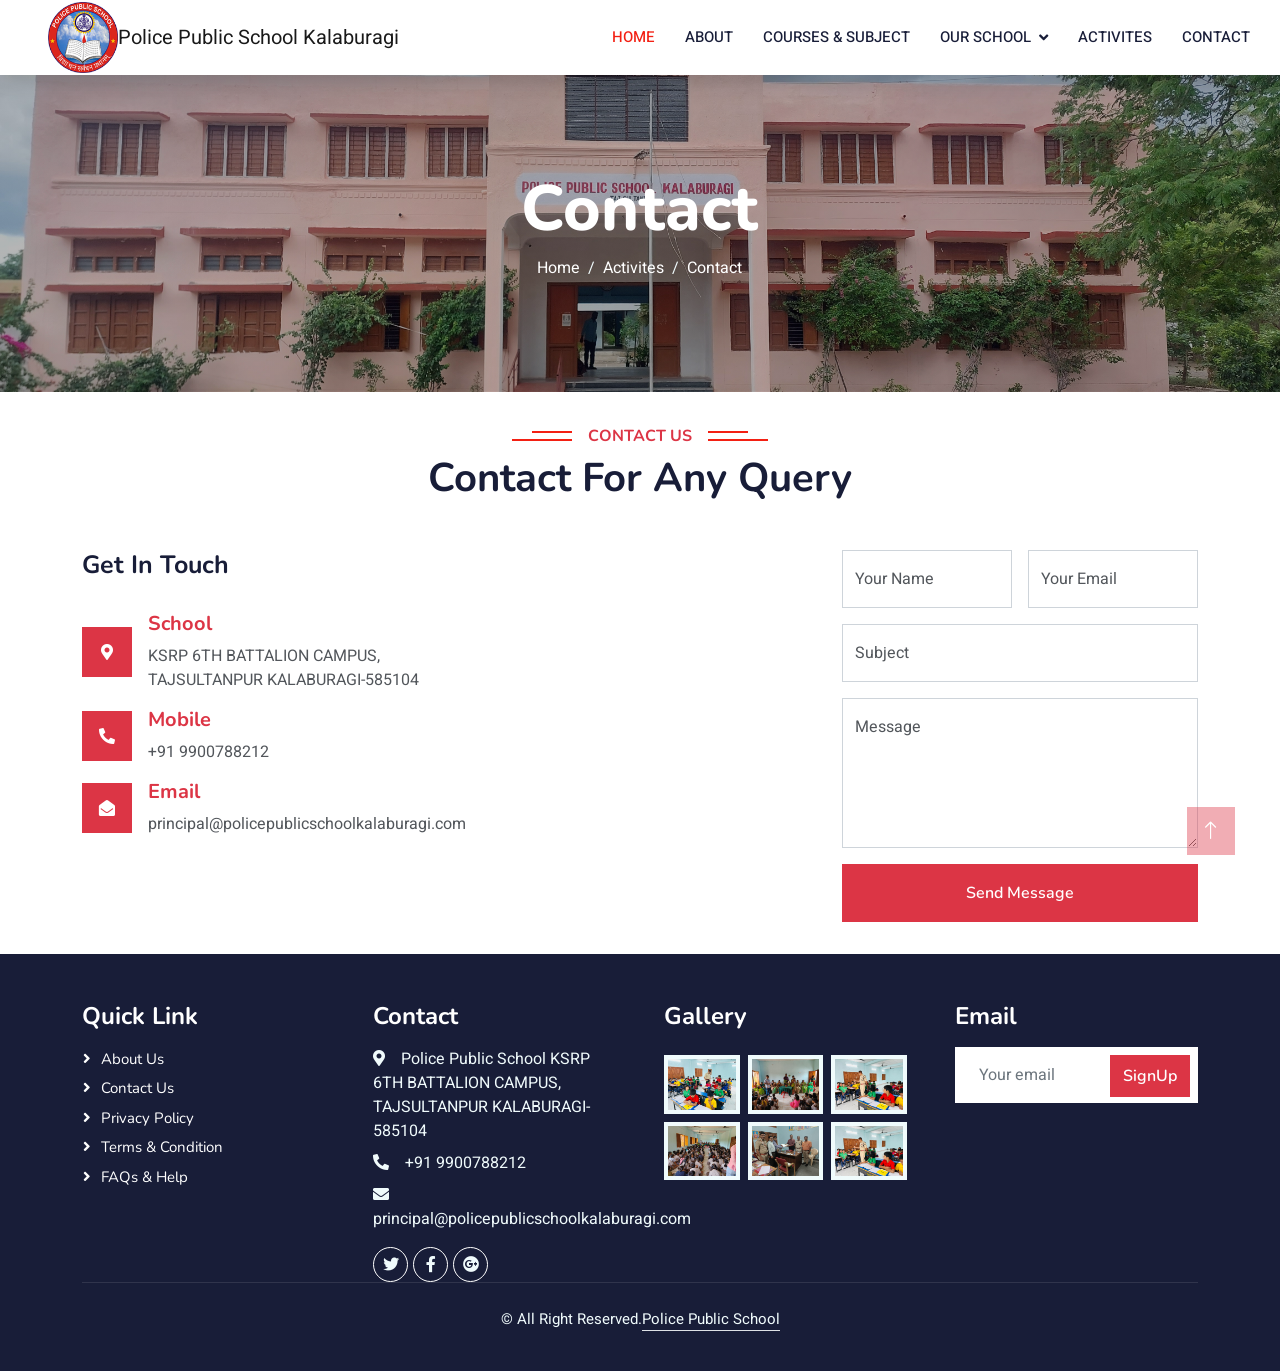
<file: contact.html>
<!DOCTYPE html>
<html lang="en">

<head>
    <meta charset="utf-8">
    <title>police Public School</title>
    <style>
        .fa:hover{
            color: #F32013;
        }
    </style>
    <meta content="width=device-width, initial-scale=1.0" name="viewport">
    <meta content="" name="keywords">
    <meta content="" name="description">

    <!-- Favicon -->
    <link href="http://www.policepublicschoolkalaburagi.com/assets/img/favicon.ico" rel="icon">

    <!-- Google Web Fonts -->
    <link rel="preconnect" href="https://fonts.googleapis.com">
    <link rel="preconnect" href="https://fonts.gstatic.com" crossorigin>
    <link
        href="https://fonts.googleapis.com/css2?family=Heebo:wght@400;500;600&family=Nunito:wght@600;700;800&display=swap"
        rel="stylesheet">

    <!-- Icon Font Stylesheet -->
    <link href="https://cdnjs.cloudflare.com/ajax/libs/font-awesome/5.10.0/css/all.min.css" rel="stylesheet">
    <link href="https://cdn.jsdelivr.net/npm/bootstrap-icons@1.4.1/font/bootstrap-icons.css" rel="stylesheet">

    <!-- Libraries Stylesheet -->
    <link href="lib/animate/animate.min.css" rel="stylesheet">
    <link href="lib/owlcarousel/assets/owl.carousel.min.css" rel="stylesheet">

    <!-- Customized Bootstrap Stylesheet -->
    <link href="css/bootstrap.min.css" rel="stylesheet">

    <!-- Template Stylesheet -->
    <link href="css/style.css" rel="stylesheet">
</head>

<body>
    <!-- Spinner Start -->
    <div id="spinner"
        class="show bg-white position-fixed translate-middle w-100 vh-100 top-50 start-50 d-flex align-items-center justify-content-center">
        <div class="spinner-border text-primary" style="width: 3rem; height: 3rem;" role="status">
            <span class="sr-only">Loading...</span>
        </div>
    </div>
    <!-- Spinner End -->


    <!-- Navbar Start -->
    <nav class="navbar navbar-expand-lg bg-white navbar-light shadow sticky-top p-0">
        <a href="index.html" class="navbar-brand d-flex align-items-center px-4 px-lg-5">
            <img alt="Brand" src="img/headt.png" style="height: 4.4rem;">Police Public School
            Kalaburagi
        </a>
        <button type="button" class="navbar-toggler me-4" data-bs-toggle="collapse" data-bs-target="#navbarCollapse">
            <span class="navbar-toggler-icon"></span>
        </button>
        <div class="collapse navbar-collapse" id="navbarCollapse">
            <div class="navbar-nav ms-auto p-4 p-lg-0">
                <a href="index.html" class="nav-item nav-link active">Home</a>
                <a href="about.html" class="nav-item nav-link">About</a>
                <a href="courses.html" class="nav-item nav-link">Courses & Subject</a>
                <div class="nav-item dropdown">
                    <a href="#" class="nav-link dropdown-toggle" data-bs-toggle="dropdown">Our School</a>
                    <div class="dropdown-menu fade-down m-0">
                        <a href="team.html" class="dropdown-item">Our Teachers</a>
                        <a href="testimonial.html" class="dropdown-item">Facilities</a>
                        <a href="404.html" class="dropdown-item">Fees Structure</a>
                        <a href="Commmeb.html" class="dropdown-item">Committee Memebers</a>
                    </div>
                </div>
                <a href="Activites.html" class="nav-item nav-link">Activites</a>
                <a href="contact.html" class="nav-item nav-link">Contact</a>
            </div>
        </div>
    </nav>
<!-- Navbar End -->


    <!-- Header Start -->
    <div class="container-fluid bg-primary py-5 mb-3 page-header">
        <div class="container py-5">
            <div class="row justify-content-center">
                <div class="col-lg-10 text-center">
                    <h1 class="display-3 text-white animated slideInDown">Contact</h1>
                    <nav aria-label="breadcrumb">
                        <ol class="breadcrumb justify-content-center">
                            <li class="breadcrumb-item"><a class="text-white" href="index.html">Home</a></li>
                            <li class="breadcrumb-item"><a class="text-white" href="Activites.html">Activites</a></li>
                            <li class="breadcrumb-item text-white active" aria-current="page">Contact</li>
                        </ol>
                    </nav>
                </div>
            </div>
        </div>
    </div>
    <!-- Header End -->


    <!-- Contact Start -->
    <div class="container-xxl py-3">
        <div class="container">
            <div class="text-center wow fadeInUp" data-wow-delay="0.1s">
                <h6 class="section-title bg-white text-center text-danger px-3">Contact Us</h6>
                <h1 class="mb-5">Contact For Any Query</h1>
            </div>
            <div class="row g-4">
                <div class="col-lg-4 col-md-6 wow fadeInUp" data-wow-delay="0.1s">
                    <h5 class="text-black" style="font-size: 25px;">Get In Touch</h5><br>
                    <div class="d-flex align-items-center mb-3">
                        <div class="d-flex align-items-center justify-content-center flex-shrink-0 bg-danger"
                            style="width: 50px; height: 50px;">
                            <i class="fa fa-map-marker-alt text-white"></i>
                        </div>
                        <div class="ms-3">
                            <h5 class="text-danger">School</h5>
                            <p class="mb-0">KSRP 6TH BATTALION CAMPUS, TAJSULTANPUR KALABURAGI-585104</p>
                        </div>
                    </div>
                    <div class="d-flex align-items-center mb-3">
                        <div class="d-flex align-items-center justify-content-center flex-shrink-0 bg-danger"
                            style="width: 50px; height: 50px;">
                            <i class="fa fa-phone-alt text-white"></i>
                        </div>
                        <div class="ms-3">
                            <h5 class="text-danger">Mobile</h5>
                            <p class="mb-0">+91 9900788212</p>
                        </div>
                    </div>
                    <div class="d-flex align-items-center">
                        <div class="d-flex align-items-center justify-content-center flex-shrink-0 bg-danger"
                            style="width: 50px; height: 50px;">
                            <i class="fa fa-envelope-open text-white"></i>
                        </div>
                        <div class="ms-3">
                            <h5 class="text-danger">Email</h5>
                            <p class="mb-0">principal@policepublicschoolkalaburagi.com</p>
                        </div>
                    </div>
                </div>
                <div class="col-lg-4 col-md-6 wow fadeInUp" data-wow-delay="0.3s">
                    <iframe class="position-relative rounded w-100 h-100"
                        src="https://www.google.com/maps/embed?pb=!1m14!1m8!1m3!1d15230.138837376859!2d76.8258278!3d17.3861084!3m2!1i1024!2i768!4f13.1!3m3!1m2!1s0x0%3A0xdf1c130df565074!2sPOLICE%20PUBLIC%20SCHOOL%20KALABURAGI!5e0!3m2!1sen!2sin!4v1645429037503!5m2!1sen!2sin"
                        frameborder="0" style="min-height: 300px; border:0;" allowfullscreen="" aria-hidden="false"
                        tabindex="0"></iframe>
                </div>
                <div class="col-lg-4 col-md-12 wow fadeInUp" data-wow-delay="0.5s">
                    <form>
                        <div class="row g-3">
                            <div class="col-md-6">
                                <div class="form-floating">
                                    <input type="text" class="form-control" id="name" placeholder="Your Name">
                                    <label for="name">Your Name</label>
                                </div>
                            </div>
                            <div class="col-md-6">
                                <div class="form-floating">
                                    <input type="email" class="form-control" id="email" placeholder="Your Email">
                                    <label for="email">Your Email</label>
                                </div>
                            </div>
                            <div class="col-12">
                                <div class="form-floating">
                                    <input type="text" class="form-control" id="subject" placeholder="Subject">
                                    <label for="subject">Subject</label>
                                </div>
                            </div>
                            <div class="col-12">
                                <div class="form-floating">
                                    <textarea class="form-control" placeholder="Leave a message here" id="message"
                                        style="height: 150px"></textarea>
                                    <label for="message">Message</label>
                                </div>
                            </div>
                            <div class="col-12">
                                <button class="btn btn-danger w-100 py-3" type="submit">Send Message</button>
                            </div>
                        </div>
                    </form>
                </div>
            </div>
        </div>
    </div>
    <!-- Contact End -->


    <!-- Footer Start -->
    <div class="container-fluid bg-dark text-light footer pt-5 mt-3 wow fadeIn" data-wow-delay="0.1s">
        <div class="container py-0">
            <div class="row g-5">
                <div class="col-lg-3 col-md-6">
                    <h4 class="text-white mb-3">Quick Link</h4>
                    <a class="btn btn-link" href="about.html">About Us</a>
                    <a class="btn btn-link" href="contact.html">Contact Us</a>
                    <a class="btn btn-link" href="">Privacy Policy</a>
                    <a class="btn btn-link" href="">Terms & Condition</a>
                    <a class="btn btn-link" href="">FAQs & Help</a>
                </div>
                <div class="col-lg-3 col-md-6">
                    <h4 class="text-white mb-3">Contact</h4>
                    <p class="mb-2"><i class="fa fa-map-marker-alt me-3"></i>Police Public School
                        KSRP 6TH BATTALION CAMPUS, TAJSULTANPUR KALABURAGI-585104</p>
                    <p class="mb-2"><i class="fa fa-phone-alt me-3"></i>+91 9900788212</p>
                    <p class="mb-2"><i class="fa fa-envelope me-3"></i>principal@policepublicschoolkalaburagi.com</p>
                    <div class="d-flex pt-2">
                        <a class="btn btn-outline-light btn-social" href=""><i class="fab fa-twitter"></i></a>
                        <a class="btn btn-outline-light btn-social" href=""><i class="fab fa-facebook-f"></i></a>
                        <a class="btn btn-outline-light btn-social" href=""><i class="fab fa-google-plus"></i></a>
                    </div>
                </div>
                <div class="col-lg-3 col-md-6">
                    <h4 class="text-white mb-3">Gallery</h4>
                    <div class="row g-2 pt-2">
                        <div class="col-4">
                            <img class="img-fluid bg-light p-1" src="img/13.jpeg" alt="">
                        </div>
                        <div class="col-4">
                            <img class="img-fluid bg-light p-1" src="img/14.jpeg" alt="">
                        </div>
                        <div class="col-4">
                            <img class="img-fluid bg-light p-1" src="img/15.jpeg" alt="">
                        </div>
                        <div class="col-4">
                            <img class="img-fluid bg-light p-1" src="img/17.jpeg" alt="">
                        </div>
                        <div class="col-4">
                            <img class="img-fluid bg-light p-1" src="img/18.jpeg" alt="">
                        </div>
                        <div class="col-4">
                            <img class="img-fluid bg-light p-1" src="img/15.jpeg" alt="">
                        </div>
                    </div>
                </div>
                <div class="col-lg-3 col-md-6">
                    <h4 class="text-white mb-3">Email</h4>
                    <div class="position-relative mx-auto" style="max-width: 400px;">
                        <input class="form-control border-0 w-100 py-3 ps-4 pe-5" type="text" placeholder="Your email">
                        <button type="button"
                            class="btn btn-danger py-2 position-absolute top-0 end-0 mt-2 me-2">SignUp</button>
                    </div>
                </div>
            </div>
        </div>
        <div class="container">
            <div class="copyright">
                <p class="text-center">&copy; All Right Reserved.<a class="border-bottom"
                        href="http://127.0.0.1:5500/index.html">Police Public School</a></p>

            </div>
        </div>
    </div>
    </div>
    <!-- Footer End -->

    <!-- Back to Top -->
    <a href="#" class="btn btn-lg btn-danger btn-lg-square back-to-top"><i class="bi bi-arrow-up"></i></a>


    <!-- JavaScript Libraries -->
    <script src="https://code.jquery.com/jquery-3.4.1.min.js"></script>
    <script src="https://cdn.jsdelivr.net/npm/bootstrap@5.0.0/dist/js/bootstrap.bundle.min.js"></script>
    <script src="lib/wow/wow.min.js"></script>
    <script src="lib/easing/easing.min.js"></script>
    <script src="lib/waypoints/waypoints.min.js"></script>
    <script src="lib/owlcarousel/owl.carousel.min.js"></script>

    <!-- Template Javascript -->
    <script src="js/main.js"></script>
</body>

</html>
</file>
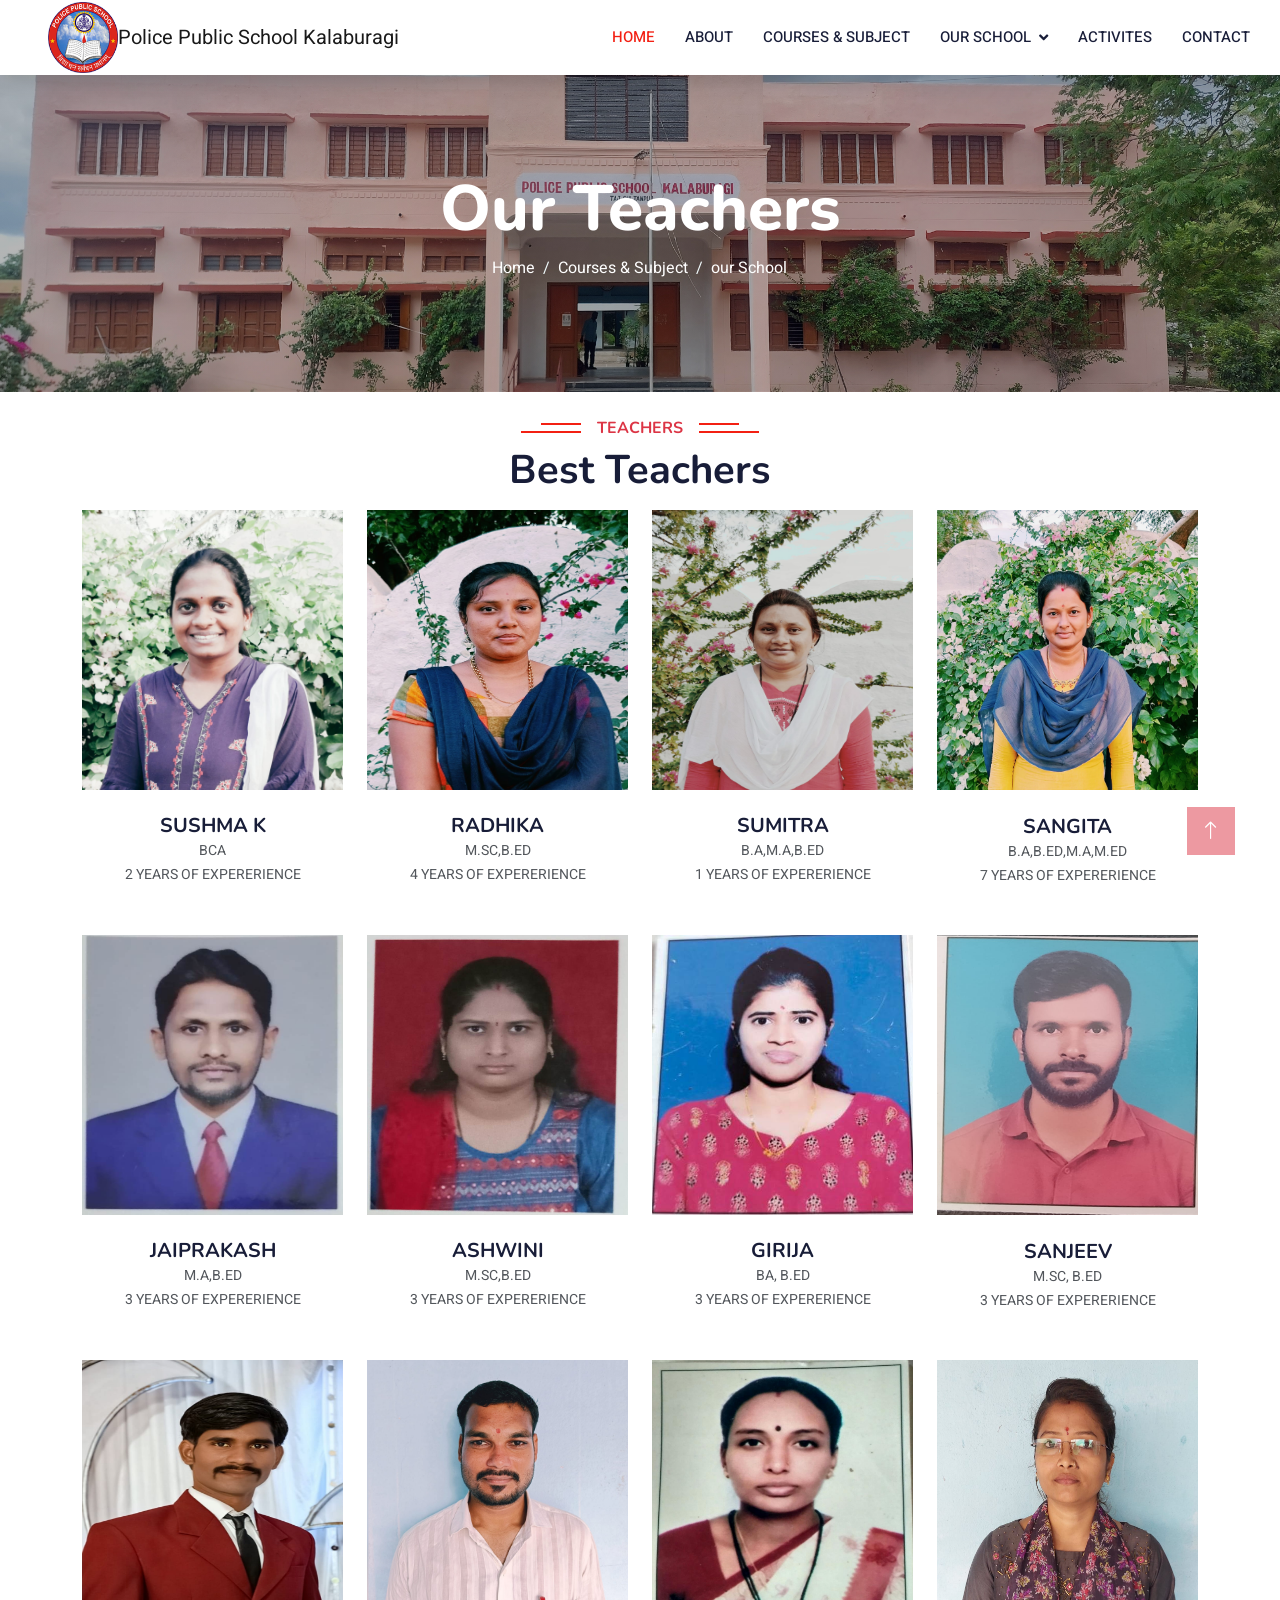
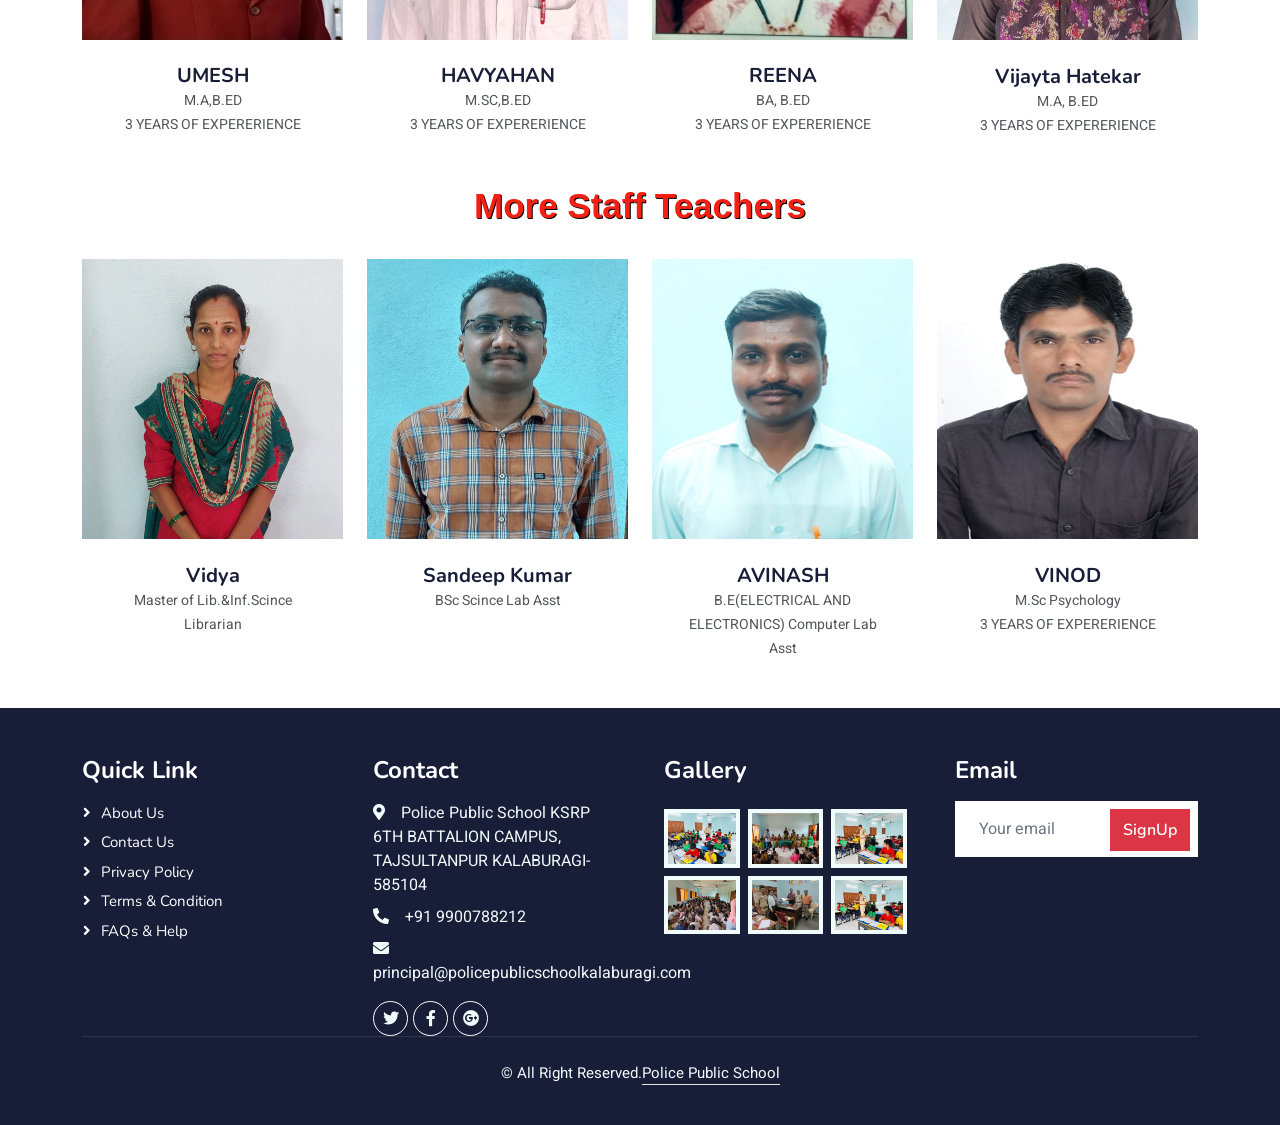
<file: team.html>
<!DOCTYPE html>
<html lang="en">

<head>
    <meta charset="utf-8">
    <title>police Public School</title>
    <style>
        .teacher {
            font-family: 'Gill Sans', 'Gill Sans MT', Calibri, 'Trebuchet MS', sans-serif;
            font-size: 35px;
            text-align: center;
            color: #F32013;
        }
        .fa:hover{
            color: #F32013;
        }
    </style>
    <meta content="width=device-width, initial-scale=1.0" name="viewport">
    <meta content="" name="keywords">
    <meta content="" name="description">

    <!-- Favicon -->
    <link href="http://www.policepublicschoolkalaburagi.com/assets/img/favicon.ico" rel="icon">

    <!-- Google Web Fonts -->
    <link rel="preconnect" href="https://fonts.googleapis.com">
    <link rel="preconnect" href="https://fonts.gstatic.com" crossorigin>
    <link
        href="https://fonts.googleapis.com/css2?family=Heebo:wght@400;500;600&family=Nunito:wght@600;700;800&display=swap"
        rel="stylesheet">

    <!-- Icon Font Stylesheet -->
    <link href="https://cdnjs.cloudflare.com/ajax/libs/font-awesome/5.10.0/css/all.min.css" rel="stylesheet">
    <link href="https://cdn.jsdelivr.net/npm/bootstrap-icons@1.4.1/font/bootstrap-icons.css" rel="stylesheet">

    <!-- Libraries Stylesheet -->
    <link href="lib/animate/animate.min.css" rel="stylesheet">
    <link href="lib/owlcarousel/assets/owl.carousel.min.css" rel="stylesheet">

    <!-- Customized Bootstrap Stylesheet -->
    <link href="css/bootstrap.min.css" rel="stylesheet">

    <!-- Template Stylesheet -->
    <link href="css/style.css" rel="stylesheet">
</head>

<body>
    <!-- Spinner Start -->
    <div id="spinner"
        class="show bg-white position-fixed translate-middle w-100 vh-100 top-50 start-50 d-flex align-items-center justify-content-center">
        <div class="spinner-border text-primary" style="width: 3rem; height: 3rem;" role="status">
            <span class="sr-only">Loading...</span>
        </div>
    </div>
    <!-- Spinner End -->

<!-- Navbar Start -->
<nav class="navbar navbar-expand-lg bg-white navbar-light shadow sticky-top p-0">
    <a href="index.html" class="navbar-brand d-flex align-items-center px-4 px-lg-5">
        <img alt="Brand" src="img/headt.png" style="height: 4.4rem;">Police Public School
        Kalaburagi
    </a>
    <button type="button" class="navbar-toggler me-4" data-bs-toggle="collapse" data-bs-target="#navbarCollapse">
        <span class="navbar-toggler-icon"></span>
    </button>
    <div class="collapse navbar-collapse" id="navbarCollapse">
        <div class="navbar-nav ms-auto p-4 p-lg-0">
            <a href="index.html" class="nav-item nav-link active">Home</a>
            <a href="about.html" class="nav-item nav-link">About</a>
            <a href="courses.html" class="nav-item nav-link">Courses & Subject</a>
            <div class="nav-item dropdown">
                <a href="#" class="nav-link dropdown-toggle" data-bs-toggle="dropdown">Our School</a>
                <div class="dropdown-menu fade-down m-0">
                    <a href="team.html" class="dropdown-item">Our Teachers</a>
                    <a href="testimonial.html" class="dropdown-item">Facilities</a>
                    <a href="404.html" class="dropdown-item">Fees Structure</a>
                    <a href="Commmeb.html" class="dropdown-item">Committee Memebers</a>
                </div>
            </div>
            <a href="Activites.html" class="nav-item nav-link">Activites</a>
            <a href="contact.html" class="nav-item nav-link">Contact</a>
        </div>
    </div>
</nav>
<!-- Navbar End -->


    <!-- Header Start -->
    <div class="container-fluid bg-primary py-5 mb-2 page-header">
        <div class="container py-5">
            <div class="row justify-content-center">
                <div class="col-lg-10 text-center">
                    <h1 class="display-3 text-white animated slideInDown">Our Teachers</h1>
                    <nav aria-label="breadcrumb">
                        <ol class="breadcrumb justify-content-center">
                            <li class="breadcrumb-item"><a class="text-white" href="index.html">Home</a></li>
                            <li class="breadcrumb-item"><a class="text-white" href="courses.html">Courses & Subject</a>
                            </li>
                            <li class="breadcrumb-item text-white active" aria-current="page">our School</li>
                        </ol>
                    </nav>
                </div>
            </div>
        </div>
    </div>
    <!-- Header End -->


    <!-- Team Start -->
    <div class="container-xxl py-3">
        <div class="container">
            <div class="text-center wow fadeInUp" data-wow-delay="0.1s">
                <h6 class="section-title bg-white text-center text-danger px-3">Teachers</h6>
                <h1 class="mb-3">Best Teachers</h1>
            </div>
            <div class="row g-4">
                <div class="col-lg-3 col-md-6 wow fadeInUp" data-wow-delay="0.1s">
                    <div class="team-item bg-white">
                        <div class="overflow-hidden">
                            <img class="img-fluid" style="height: 280px; width: 280px; " src="img/shushma.jpeg" alt="">
                        </div>
                        <div class="text-center p-4">
                            <h5 class="mb-0">SUSHMA K</h5>
                            <small>BCA <br>2 YEARS OF EXPERERIENCE</small>
                        </div>
                    </div>
                </div>
                <div class="col-lg-3 col-md-6 wow fadeInUp" data-wow-delay="0.3s">
                    <div class="team-item bg-white">
                        <div class="overflow-hidden">
                            <img class="img-fluid" style="height: 280px; width: 280px;" src="img/radika.jpeg" alt="">
                        </div>
                        <div class="text-center p-4">
                            <h5 class="mb-0">RADHIKA</h5>
                            <small>M.SC,B.ED <br>
                                4 YEARS OF EXPERERIENCE</small>
                        </div>
                    </div>
                </div>
                <div class="col-lg-3 col-md-6 wow fadeInUp" data-wow-delay="0.5s">
                    <div class="team-item bg-white">
                        <div class="overflow-hidden">
                            <img class="img-fluid" style="height: 280px; width: 280px;" src="img/shumitra.jpeg" alt="">
                        </div>
                        <div class="text-center p-4">
                            <h5 class="mb-0">SUMITRA</h5>
                            <small>B.A,M.A,B.ED <br>1 YEARS OF EXPERERIENCE</small>
                        </div>
                    </div>
                </div>
                <div class="col-lg-3 col-md-6 wow fadeInUp" data-wow-delay="0.7s">
                    <div class="team-item bg-white">
                        <div class="overflow-hidden">
                            <img class="img-fluid" style="height: 280px; width: 280px;" src="img/sangita.jpeg" alt="">
                        </div>
                        <br>
                        <div class="position-relative d-flex justify-content-center" style="margin-top: -23px;">
                        </div>
                        <div class="text-center p-4">
                            <h5 class="mb-0">SANGITA</h5>
                            <small>B.A,B.ED,M.A,M.ED <br>
                                7 YEARS OF EXPERERIENCE</small>
                        </div>
                    </div>
                </div>
                <div class="col-lg-3 col-md-6 wow fadeInUp" data-wow-delay="0.1s">
                    <div class="team-item bg-white">
                        <div class="overflow-hidden">
                            <img class="img-fluid" style="height: 280px; width: 280px;" src="img/Jaiprakash.jpeg"
                                alt="">
                        </div>
                        <div class="text-center p-4">
                            <h5 class="mb-0">JAIPRAKASH</h5>
                            <small>M.A,B.ED <br>
                                3 YEARS OF EXPERERIENCE</small>
                        </div>
                    </div>
                </div>
                <div class="col-lg-3 col-md-6 wow fadeInUp" data-wow-delay="0.3s">
                    <div class="team-item bg-white">
                        <div class="overflow-hidden">
                            <img class="img-fluid" style="height: 280px; width: 280px;" src="img/Ashwini.jpeg" alt="">
                        </div>
                        <div class="text-center p-4">
                            <h5 class="mb-0">ASHWINI</h5>
                            <small>M.SC,B.ED <br>
                                3 YEARS OF EXPERERIENCE</small>
                        </div>
                    </div>
                </div>
                <div class="col-lg-3 col-md-6 wow fadeInUp" data-wow-delay="0.5s">
                    <div class="team-item bg-white">
                        <div class="overflow-hidden">
                            <img class="img-fluid" style="height: 280px; width: 280px;" src="img/Girija.jpeg" alt="">
                        </div>
                        <div class="text-center p-4">
                            <h5 class="mb-0">GIRIJA</h5>
                            <small>BA, B.ED <br>
                                3 YEARS OF EXPERERIENCE</small>
                        </div>
                    </div>
                </div>
                <div class="col-lg-3 col-md-6 wow fadeInUp" data-wow-delay="0.7s">
                    <div class="team-item bg-white">
                        <div class="overflow-hidden">
                            <img class="img-fluid" style="height: 280px; width: 280px;" src="img/Sanjeev.jpeg" alt="">
                        </div>
                        <div class="position-relative d-flex justify-content-center" style="margin-top: -23px;">
                            <br>
                        </div>
                        <div class="text-center p-4">
                            <h5 class="mb-0">SANJEEV</h5>
                            <small>M.SC, B.ED <br>
                                3 YEARS OF EXPERERIENCE</small>
                        </div>
                    </div>
                </div>
                <div class="col-lg-3 col-md-6 wow fadeInUp" data-wow-delay="0.1s">
                    <div class="team-item bg-white">
                        <div class="overflow-hidden">
                            <img class="img-fluid" style="height: 280px; width: 280px;" src="img/umesh.jpeg" alt="">
                        </div>
                        <div class="text-center p-4">
                            <h5 class="mb-0">UMESH</h5>
                            <small>M.A,B.ED <br>
                                3 YEARS OF EXPERERIENCE</small>
                        </div>
                    </div>
                </div>
                <div class="col-lg-3 col-md-6 wow fadeInUp" data-wow-delay="0.3s">
                    <div class="team-item bg-white">
                        <div class="overflow-hidden">
                            <img class="img-fluid" style="height: 280px; width: 280px;" src="img/havyahan.jpeg" alt="">
                        </div>
                        <div class="text-center p-4">
                            <h5 class="mb-0">HAVYAHAN</h5>
                            <small>M.SC,B.ED <br>
                                3 YEARS OF EXPERERIENCE</small>
                        </div>
                    </div>
                </div>
                <div class="col-lg-3 col-md-6 wow fadeInUp" data-wow-delay="0.5s">
                    <div class="team-item bg-white">
                        <div class="overflow-hidden">
                            <img class="img-fluid" style="height: 280px; width: 280px;" src="img/Reena.jpeg" alt="">
                        </div>
                        <div class="text-center p-4">
                            <h5 class="mb-0">REENA</h5>
                            <small>BA, B.ED <br>
                                3 YEARS OF EXPERERIENCE</small>
                        </div>
                    </div>
                </div>
                <div class="col-lg-3 col-md-6 wow fadeInUp" data-wow-delay="0.7s">
                    <div class="team-item bg-white">
                        <div class="overflow-hidden">
                            <img class="img-fluid" style="height: 280px; width: 280px;" src="img/viji.jpg" alt="">
                        </div>
                        <div class="position-relative d-flex justify-content-center" style="margin-top: -23px;">
                        </div>
                        <div class="text-center p-4"><br>
                            <h5 class="mb-0">Vijayta Hatekar</h5>
                            <small>M.A, B.ED <br>
                                3 YEARS OF EXPERERIENCE</small>
                        </div>
                    </div>
                </div> <br><br>
                <h4 class="teacher"
                    style="font-family: 'Gill Sans', 'Gill Sans MT', Calibri, 'Trebuchet MS', sans-serif; text-shadow: black 1px 1px;">
                    More Staff Teachers</h4>
                <div class="col-lg-3 col-md-6 wow fadeInUp" data-wow-delay="0.7s">
                    <div class="team-item bg-white">
                        <div class="overflow-hidden">
                            <img class="img-fluid" style="height: 280px; width: 280px;" src="img/Vidyalib.jpg" alt="">
                        </div>
                        <div class="position-relative d-flex justify-content-center" style="margin-top: -23px;">
                        </div>
                        <div class="text-center p-4"><br>
                            <h5 class="mb-0">Vidya</h5>
                            <small>Master of Lib.&Inf.Scince
                                Librarian</small>
                        </div>
                    </div>
                </div>
                <div class="col-lg-3 col-md-6 wow fadeInUp" data-wow-delay="0.7s">
                    <div class="team-item bg-white">
                        <div class="overflow-hidden">
                            <img class="img-fluid" style="height: 280px; width: 280px;" src="img/sandeep.jpg" alt="">
                        </div>
                        <div class="position-relative d-flex justify-content-center" style="margin-top: -23px;">
                        </div>
                        <div class="text-center p-4"><br>
                            <h5 class="mb-0">Sandeep Kumar</h5>
                            <small>BSc
                                Scince Lab Asst</small>
                        </div>
                    </div>
                </div>
                <div class="col-lg-3 col-md-6 wow fadeInUp" data-wow-delay="0.7s">
                    <div class="team-item bg-white">
                        <div class="overflow-hidden">
                            <img class="img-fluid" style="height: 280px; width: 280px;" src="img/Avinash.jpg" alt="">
                        </div>
                        <div class="position-relative d-flex justify-content-center" style="margin-top: -23px;">
                        </div>
                        <div class="text-center p-4"><br>
                            <h5 class="mb-0">AVINASH</h5>
                            <small>B.E(ELECTRICAL AND ELECTRONICS)
                                Computer Lab Asst</small>
                        </div>
                    </div>
                </div>
                <div class="col-lg-3 col-md-6 wow fadeInUp" data-wow-delay="0.7s">
                    <div class="team-item bg-white">
                        <div class="overflow-hidden">
                            <img class="img-fluid" style="height: 280px; width: 280px;" src="img/Vinod.jpeg" alt="">
                        </div>
                        <div class="position-relative d-flex justify-content-center" style="margin-top: -23px;">
                        </div>
                        <div class="text-center p-4"><br>
                            <h5 class="mb-0">VINOD</h5>
                            <small>M.Sc Psychology <br>
                                3 YEARS OF EXPERERIENCE</small>
                        </div>
                    </div>
                </div>
            </div>
        </div>
    </div>
    <!-- Team End -->


    <!-- Footer Start -->
    <div class="container-fluid bg-dark text-light footer pt-5 mt-2 wow fadeIn" data-wow-delay="0.1s">
        <div class="container py-0">
            <div class="row g-5">
                <div class="col-lg-3 col-md-6">
                    <h4 class="text-white mb-3">Quick Link</h4>
                    <a class="btn btn-link" href="about.html">About Us</a>
                    <a class="btn btn-link" href="contact.html">Contact Us</a>
                    <a class="btn btn-link" href="">Privacy Policy</a>
                    <a class="btn btn-link" href="">Terms & Condition</a>
                    <a class="btn btn-link" href="">FAQs & Help</a>
                </div>
                <div class="col-lg-3 col-md-6">
                    <h4 class="text-white mb-3">Contact</h4>
                    <p class="mb-2"><i class="fa fa-map-marker-alt me-3"></i>Police Public School
                        KSRP 6TH BATTALION CAMPUS, TAJSULTANPUR KALABURAGI-585104</p>
                    <p class="mb-2"><i class="fa fa-phone-alt me-3"></i>+91 9900788212</p>
                    <p class="mb-2"><i class="fa fa-envelope me-3"></i>principal@policepublicschoolkalaburagi.com</p>
                    <div class="d-flex pt-2">
                        <a class="btn btn-outline-light btn-social" href=""><i class="fab fa-twitter"></i></a>
                        <a class="btn btn-outline-light btn-social" href=""><i class="fab fa-facebook-f"></i></a>
                        <a class="btn btn-outline-light btn-social" href=""><i class="fab fa-google-plus"></i></a>
                    </div>
                </div>
                <div class="col-lg-3 col-md-6">
                    <h4 class="text-white mb-3">Gallery</h4>
                    <div class="row g-2 pt-2">
                        <div class="col-4">
                            <img class="img-fluid bg-light p-1" src="img/13.jpeg" alt="">
                        </div>
                        <div class="col-4">
                            <img class="img-fluid bg-light p-1" src="img/14.jpeg" alt="">
                        </div>
                        <div class="col-4">
                            <img class="img-fluid bg-light p-1" src="img/15.jpeg" alt="">
                        </div>
                        <div class="col-4">
                            <img class="img-fluid bg-light p-1" src="img/17.jpeg" alt="">
                        </div>
                        <div class="col-4">
                            <img class="img-fluid bg-light p-1" src="img/18.jpeg" alt="">
                        </div>
                        <div class="col-4">
                            <img class="img-fluid bg-light p-1" src="img/15.jpeg" alt="">
                        </div>
                    </div>
                </div>
                <div class="col-lg-3 col-md-6">
                    <h4 class="text-white mb-3">Email</h4>
                    <div class="position-relative mx-auto" style="max-width: 400px;">
                        <input class="form-control border-0 w-100 py-3 ps-4 pe-5" type="text" placeholder="Your email">
                        <button type="button"
                            class="btn btn-danger py-2 position-absolute top-0 end-0 mt-2 me-2">SignUp</button>
                    </div>
                </div>
            </div>
        </div>
        <div class="container">
            <div class="copyright">
                <p class="text-center">&copy; All Right Reserved.<a class="border-bottom"
                        href="http://127.0.0.1:5500/index.html">Police Public School</a></p>

            </div>
        </div>
    </div>
    </div>
    <!-- Footer End -->


    <!-- Back to Top -->
    <a href="#" class="btn btn-lg btn-danger btn-lg-square back-to-top"><i class="bi bi-arrow-up"></i></a>


    <!-- JavaScript Libraries -->
    <script src="https://code.jquery.com/jquery-3.4.1.min.js"></script>
    <script src="https://cdn.jsdelivr.net/npm/bootstrap@5.0.0/dist/js/bootstrap.bundle.min.js"></script>
    <script src="lib/wow/wow.min.js"></script>
    <script src="lib/easing/easing.min.js"></script>
    <script src="lib/waypoints/waypoints.min.js"></script>
    <script src="lib/owlcarousel/owl.carousel.min.js"></script>

    <!-- Template Javascript -->
    <script src="js/main.js"></script>
</body>

</html>
</file>
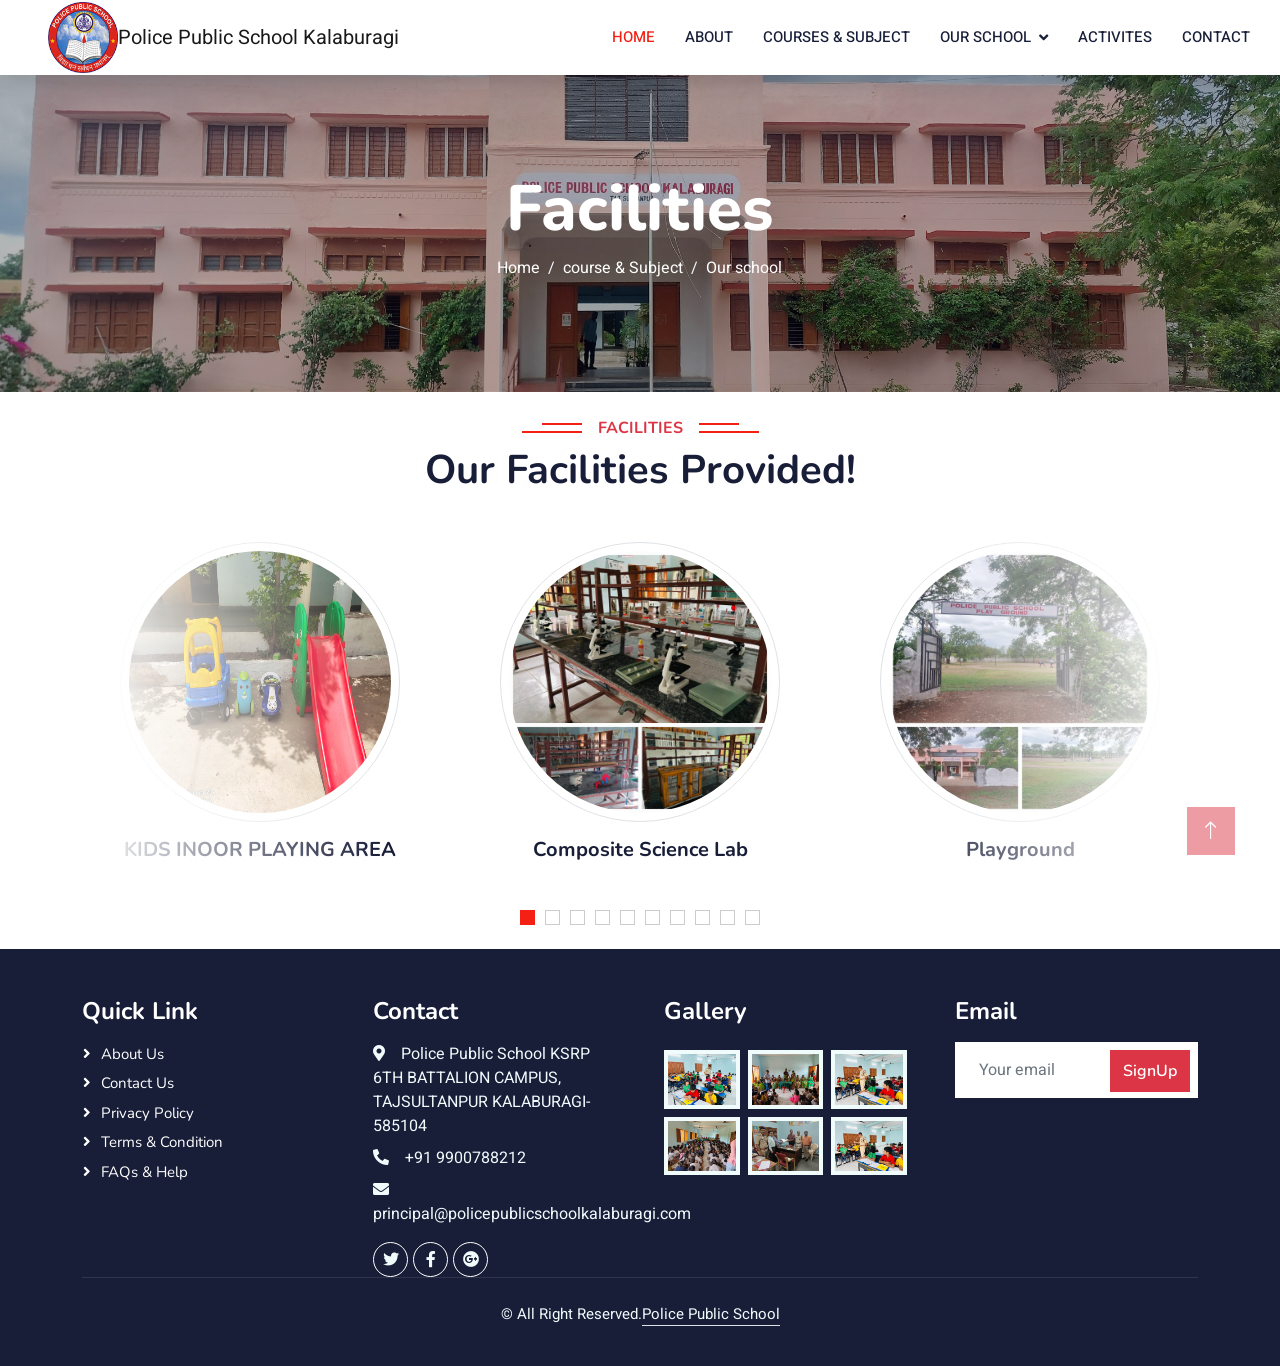
<file: testimonial.html>
<!DOCTYPE html>
<html lang="en">

<head>
    <meta charset="utf-8">
    <title>police Public School</title>
    <style>
        .fa:hover{
            color: #F32013;
        }
    </style>
    <meta content="width=device-width, initial-scale=1.0" name="viewport">
    <meta content="" name="keywords">
    <meta content="" name="description">

    <!-- Favicon -->
    <link href="http://www.policepublicschoolkalaburagi.com/assets/img/favicon.ico" rel="icon">

    <!-- Google Web Fonts -->
    <link rel="preconnect" href="https://fonts.googleapis.com">
    <link rel="preconnect" href="https://fonts.gstatic.com" crossorigin>
    <link
        href="https://fonts.googleapis.com/css2?family=Heebo:wght@400;500;600&family=Nunito:wght@600;700;800&display=swap"
        rel="stylesheet">

    <!-- Icon Font Stylesheet -->
    <link href="https://cdnjs.cloudflare.com/ajax/libs/font-awesome/5.10.0/css/all.min.css" rel="stylesheet">
    <link href="https://cdn.jsdelivr.net/npm/bootstrap-icons@1.4.1/font/bootstrap-icons.css" rel="stylesheet">

    <!-- Libraries Stylesheet -->
    <link href="lib/animate/animate.min.css" rel="stylesheet">
    <link href="lib/owlcarousel/assets/owl.carousel.min.css" rel="stylesheet">

    <!-- Customized Bootstrap Stylesheet -->
    <link href="css/bootstrap.min.css" rel="stylesheet">

    <!-- Template Stylesheet -->
    <link href="css/style.css" rel="stylesheet">
</head>

<body>
    <!-- Spinner Start -->
    <div id="spinner"
        class="show bg-white position-fixed translate-middle w-100 vh-100 top-50 start-50 d-flex align-items-center justify-content-center">
        <div class="spinner-border text-primary" style="width: 3rem; height: 3rem;" role="status">
            <span class="sr-only">Loading...</span>
        </div>
    </div>
    <!-- Spinner End -->


   <!-- Navbar Start -->
   <nav class="navbar navbar-expand-lg bg-white navbar-light shadow sticky-top p-0">
    <a href="index.html" class="navbar-brand d-flex align-items-center px-4 px-lg-5">
        <img alt="Brand" src="img/headt.png" style="height: 4.4rem;">Police Public School
        Kalaburagi
    </a>
    <button type="button" class="navbar-toggler me-4" data-bs-toggle="collapse" data-bs-target="#navbarCollapse">
        <span class="navbar-toggler-icon"></span>
    </button>
    <div class="collapse navbar-collapse" id="navbarCollapse">
        <div class="navbar-nav ms-auto p-4 p-lg-0">
            <a href="index.html" class="nav-item nav-link active">Home</a>
            <a href="about.html" class="nav-item nav-link">About</a>
            <a href="courses.html" class="nav-item nav-link">Courses & Subject</a>
            <div class="nav-item dropdown">
                <a href="#" class="nav-link dropdown-toggle" data-bs-toggle="dropdown">Our School</a>
                <div class="dropdown-menu fade-down m-0">
                    <a href="team.html" class="dropdown-item">Our Teachers</a>
                    <a href="testimonial.html" class="dropdown-item">Facilities</a>
                    <a href="404.html" class="dropdown-item">Fees Structure</a>
                    <a href="Commmeb.html" class="dropdown-item">Committee Memebers</a>
                </div>
            </div>
            <a href="Activites.html" class="nav-item nav-link">Activites</a>
            <a href="contact.html" class="nav-item nav-link">Contact</a>
        </div>
    </div>
</nav>
<!-- Navbar End -->




    <!-- Header Start -->
    <div class="container-fluid bg-primary py-5 mb-2 page-header">
        <div class="container py-5">
            <div class="row justify-content-center">
                <div class="col-lg-10 text-center">
                    <h1 class="display-3 text-white animated slideInDown">Facilities</h1>
                    <nav aria-label="breadcrumb">
                        <ol class="breadcrumb justify-content-center">
                            <li class="breadcrumb-item"><a class="text-white" href="index.html">Home</a></li>
                            <li class="breadcrumb-item"><a class="text-white" href="courses.html">course & Subject</a>
                            </li>
                            <li class="breadcrumb-item text-white active" aria-current="page">Our school</li>
                        </ol>
                    </nav>
                </div>
            </div>
        </div>
    </div>
    <!-- Header End -->


    <!-- Testimonial Start -->
    <div class="container-xxl py-3 wow fadeInUp" data-wow-delay="0.1s">
        <div class="container">
            <div class="text-center">
                <h6 class="section-title bg-white text-center text-danger px-3">Facilities</h6>
                <h1 class="mb-5">Our Facilities Provided!</h1>
            </div>
            <div class="owl-carousel testimonial-carousel position-relative">
                <div class="testimonial-item text-center">
                    <img class="border rounded-circle p-2 mx-auto mb-3" src="img/composite science lab.jpeg"
                        style="width: 280px; height: 280px;">
                    <h5 class="mb-0">Composite Science Lab</h5>
                </div>
                <div class="testimonial-item text-center">
                    <img class="border rounded-circle p-2 mx-auto mb-3" src="img/Playground.jpeg"
                        style="width: 280px; height: 280px;">
                    <h5 class="mb-0">Playground</h5>
                </div>
                <div class="testimonial-item text-center">
                    <img class="border rounded-circle p-2 mx-auto mb-3" src="img/computer lab.jpeg"
                        style="width: 280px; height: 280px;">
                    <h5 class="mb-0">computer lab</h5>
                </div>
                <div class="testimonial-item text-center">
                    <img class="border rounded-circle p-2 mx-auto mb-3" src="img/Maths lab.jpeg"
                        style="width: 280px; height: 280px;">
                    <h5 class="mb-0">Matchs lab</h5>
                </div>
                <div class="testimonial-item text-center">
                    <img class="border rounded-circle p-2 mx-auto mb-3" src="img/classroom.jpeg"
                        style="width: 280px; height: 280px;">
                    <h5 class="mb-0">Classroom</h5>
                </div>
                <div class="testimonial-item text-center">
                    <img class="border rounded-circle p-2 mx-auto mb-3" src="img/indoor sports room.jpeg"
                        style="width: 280px; height: 280px;">
                    <h5 class="mb-0">indoor sports room</h5>
                </div>
                <div class="testimonial-item text-center">
                    <img class="border rounded-circle p-2 mx-auto mb-3"
                        src="img/24hrs police security in school campus.jpeg" style="width: 280px; height: 280px;">
                    <h5 class="mb-0">24hrs police security in school campus</h5>
                </div>
                <div class="testimonial-item text-center">
                    <img class="border rounded-circle p-2 mx-auto mb-3"
                        src="img/safety equipments installed in school.jpeg" style="width: 280px; height: 280px;">
                    <h5 class="mb-0">safety equipments installed in school</h5>
                </div>
                <div class="testimonial-item text-center">
                    <img class="border rounded-circle p-2 mx-auto mb-3" src="img/RO drinking water facility.jpeg"
                        style="width: 280px; height: 280px;">
                    <h5 class="mb-0">RO drinking water facility</h5>
                </div>
                <div class="testimonial-item text-center">
                    <img class="border rounded-circle p-2 mx-auto mb-3" src="img/KIDS INOOR PLAYING AREA.jpeg"
                        style="width: 280px; height: 280px;">
                    <h5 class="mb-0">KIDS INOOR PLAYING AREA</h5>
                </div>
            </div>
        </div>
    </div>
    <!-- Testimonial End -->


    <!-- Footer Start -->
    <div class="container-fluid bg-dark text-light footer pt-5 mt-2 wow fadeIn" data-wow-delay="0.1s">
        <div class="container py-0">
            <div class="row g-5">
                <div class="col-lg-3 col-md-6">
                    <h4 class="text-white mb-3">Quick Link</h4>
                    <a class="btn btn-link" href="index.html">About Us</a>
                    <a class="btn btn-link" href="contact.html">Contact Us</a>
                    <a class="btn btn-link" href="">Privacy Policy</a>
                    <a class="btn btn-link" href="">Terms & Condition</a>
                    <a class="btn btn-link" href="">FAQs & Help</a>
                </div>
                <div class="col-lg-3 col-md-6">
                    <h4 class="text-white mb-3">Contact</h4>
                    <p class="mb-2"><i class="fa fa-map-marker-alt me-3"></i>Police Public School
                        KSRP 6TH BATTALION CAMPUS, TAJSULTANPUR KALABURAGI-585104</p>
                    <p class="mb-2"><i class="fa fa-phone-alt me-3"></i>+91 9900788212</p>
                    <p class="mb-2"><i class="fa fa-envelope me-3"></i>principal@policepublicschoolkalaburagi.com</p>
                    <div class="d-flex pt-2">
                        <a class="btn btn-outline-light btn-social" href=""><i class="fab fa-twitter"></i></a>
                        <a class="btn btn-outline-light btn-social" href=""><i class="fab fa-facebook-f"></i></a>
                        <a class="btn btn-outline-light btn-social" href=""><i class="fab fa-google-plus"></i></a>
                    </div>
                </div>
                <div class="col-lg-3 col-md-6">
                    <h4 class="text-white mb-3">Gallery</h4>
                    <div class="row g-2 pt-2">
                        <div class="col-4">
                            <img class="img-fluid bg-light p-1" src="img/13.jpeg" alt="">
                        </div>
                        <div class="col-4">
                            <img class="img-fluid bg-light p-1" src="img/14.jpeg" alt="">
                        </div>
                        <div class="col-4">
                            <img class="img-fluid bg-light p-1" src="img/15.jpeg" alt="">
                        </div>
                        <div class="col-4">
                            <img class="img-fluid bg-light p-1" src="img/17.jpeg" alt="">
                        </div>
                        <div class="col-4">
                            <img class="img-fluid bg-light p-1" src="img/18.jpeg" alt="">
                        </div>
                        <div class="col-4">
                            <img class="img-fluid bg-light p-1" src="img/15.jpeg" alt="">
                        </div>
                    </div>
                </div>
                <div class="col-lg-3 col-md-6">
                    <h4 class="text-white mb-3">Email</h4>
                    <div class="position-relative mx-auto" style="max-width: 400px;">
                        <input class="form-control border-0 w-100 py-3 ps-4 pe-5" type="text" placeholder="Your email">
                        <button type="button"
                            class="btn btn-danger py-2 position-absolute top-0 end-0 mt-2 me-2">SignUp</button>
                    </div>
                </div>
            </div>
        </div>
        <div class="container">
            <div class="copyright">
                <p class="text-center">&copy; All Right Reserved.<a class="border-bottom"
                        href="http://127.0.0.1:5500/index.html">Police Public School</a></p>
            </div>
        </div>
    </div>
    </div>
    <!-- Footer End -->



    <!-- Back to Top -->
    <a href="#" class="btn btn-lg btn-danger btn-lg-square back-to-top"><i class="bi bi-arrow-up"></i></a>


    <!-- JavaScript Libraries -->
    <script src="https://code.jquery.com/jquery-3.4.1.min.js"></script>
    <script src="https://cdn.jsdelivr.net/npm/bootstrap@5.0.0/dist/js/bootstrap.bundle.min.js"></script>
    <script src="lib/wow/wow.min.js"></script>
    <script src="lib/easing/easing.min.js"></script>
    <script src="lib/waypoints/waypoints.min.js"></script>
    <script src="lib/owlcarousel/owl.carousel.min.js"></script>

    <!-- Template Javascript -->
    <script src="js/main.js"></script>
</body>

</html>
</file>
<file: css/style.css>
/********** Template CSS **********/
:root {
    --primary: #F32013;
    --light: #F0FBFC;
    --dark: #181d38;
}

.fw-medium {
    font-weight: 600 !important;
}

.fw-semi-bold {
    font-weight: 700 !important;
}

.back-to-top {
    position: fixed;
    display: none;
    right: 45px;
    bottom: 45px;
    z-index: 99;
}


/*** Spinner ***/
#spinner {
    opacity: 0;
    visibility: hidden;
    transition: opacity .5s ease-out, visibility 0s linear .5s;
    z-index: 99999;
}

#spinner.show {
    transition: opacity .5s ease-out, visibility 0s linear 0s;
    visibility: visible;
    opacity: 1;
}


/*** Button ***/
.btn {
    font-family: 'Nunito', sans-serif;
    font-weight: 600;
    transition: .5s;
}

.btn.btn-primary,
.btn.btn-secondary {
    color: #FFFFFF;
}

.btn-square {
    width: 38px;
    height: 38px;
}

.btn-sm-square {
    width: 32px;
    height: 32px;
}

.btn-lg-square {
    width: 48px;
    height: 48px;
}

.btn-square,
.btn-sm-square,
.btn-lg-square {
    padding: 0;
    display: flex;
    align-items: center;
    justify-content: center;
    font-weight: normal;
    border-radius: 0px;
}


/*** Navbar ***/
.navbar .dropdown-toggle::after {
    border: none;
    content: "\f107";
    font-family: "Font Awesome 5 Free";
    font-weight: 900;
    vertical-align: middle;
    margin-left: 8px;
}

.navbar-light .navbar-nav .nav-link {
    margin-right: 30px;
    padding: 25px 0;
    color: #FFFFFF;
    font-size: 15px;
    text-transform: uppercase;
    outline: none;
}

.navbar-light .navbar-nav .nav-link:hover,
.navbar-light .navbar-nav .nav-link.active {
    color: var(--primary);
}

@media (max-width: 991.98px) {
    .navbar-light .navbar-nav .nav-link  {
        margin-right: 0;
        padding: 10px 0;
    }

    .navbar-light .navbar-nav {
        border-top: 1px solid #EEEEEE;
    }
}

.navbar-light .navbar-brand,
.navbar-light a.btn {
    height: 75px;
}

.navbar-light .navbar-nav .nav-link {
    color: var(--dark);
    font-weight: 500;
}

.navbar-light.sticky-top {
    top: -100px;
    transition: .5s;
}

@media (min-width: 992px) {
    .navbar .nav-item .dropdown-menu {
        display: block;
        margin-top: 0;
        opacity: 0;
        visibility: hidden;
        transition: .5s;
    }

    .navbar .dropdown-menu.fade-down {
        top: 100%;
        transform: rotateX(-75deg);
        transform-origin: 0% 0%;
    }

    .navbar .nav-item:hover .dropdown-menu {
        top: 100%;
        transform: rotateX(0deg);
        visibility: visible;
        transition: .5s;
        opacity: 1;
    }
}


/*** Header carousel ***/
@media (max-width: 768px) {
    .header-carousel .owl-carousel-item {
        position: relative;
        min-height: 500px;
    }
    
    .header-carousel .owl-carousel-item img {
        position: absolute;
        width: 100%;
        height: 100%;
        object-fit: cover;
    }
}

.header-carousel .owl-nav {
    position: absolute;
    top: 50%;
    right: 8%;
    transform: translateY(-50%);
    display: flex;
    flex-direction: column;
}

.header-carousel .owl-nav .owl-prev,
.header-carousel .owl-nav .owl-next {
    margin: 7px 0;
    width: 45px;
    height: 45px;
    display: flex;
    align-items: center;
    justify-content: center;
    color: #FFFFFF;
    background: transparent;
    border: 1px solid #FFFFFF;
    font-size: 22px;
    transition: .5s;
}

.header-carousel .owl-nav .owl-prev:hover,
.header-carousel .owl-nav .owl-next:hover {
    background: var(--primary);
    border-color: var(--primary);
}

.page-header {
    background: linear-gradient(rgba(10, 10, 10, .3), rgba(10, 10, 10, .3)), url(../img/School_Main.jpg);
    background-position: center center;
    background-repeat: no-repeat;
    background-size: cover;
}

.page-header-inner {
    background: rgba(15, 23, 43, .7);
}

.breadcrumb-item + .breadcrumb-item::before {
    color: var(--light);
}


/*** Section Title ***/
.section-title {
    position: relative;
    display: inline-block;
    text-transform: uppercase;
}

.section-title::before {
    position: absolute;
    content: "";
    width: calc(100% + 80px);
    height: 2px;
    top: 4px;
    left: -40px;
    background: var(--primary);
    z-index: -1;
}

.section-title::after {
    position: absolute;
    content: "";
    width: calc(100% + 120px);
    height: 2px;
    bottom: 5px;
    left: -60px;
    background: var(--primary);
    z-index: -1;
}

.section-title.text-start::before {
    width: calc(100% + 40px);
    left: 0;
}

.section-title.text-start::after {
    width: calc(100% + 60px);
    left: 0;
}


/*** Service ***/
.service-item {
    background: var(--light);
    transition: .5s;
}

.service-item:hover {
    margin-top: -10px;
    background: var(--primary);
}

.service-item * {
    transition: .5s;
}

.service-item:hover * {
    color: var(--light) !important;
}


/*** Categories & Courses ***/
.category img,
.course-item img {
    transition: .5s;
}

.category a:hover img,
.course-item:hover img {
    transform: scale(1.1);
}


/*** Team ***/
.team-item img {
    transition: .5s;
}

.team-item:hover img {
    transform: scale(1.1);
}


/*** Testimonial ***/
.testimonial-carousel::before {
    position: absolute;
    content: "";
    top: 0;
    left: 0;
    height: 100%;
    width: 0;
    background: linear-gradient(to right, rgba(255, 255, 255, 1) 0%, rgba(255, 255, 255, 0) 100%);
    z-index: 1;
}

.testimonial-carousel::after {
    position: absolute;
    content: "";
    top: 0;
    right: 0;
    height: 100%;
    width: 0;
    background: linear-gradient(to left, rgba(255, 255, 255, 1) 0%, rgba(255, 255, 255, 0) 100%);
    z-index: 1;
}

@media (min-width: 768px) {
    .testimonial-carousel::before,
    .testimonial-carousel::after {
        width: 200px;
    }
}

@media (min-width: 992px) {
    .testimonial-carousel::before,
    .testimonial-carousel::after {
        width: 300px;
    }
}

.testimonial-carousel .owl-item .testimonial-text,
.testimonial-carousel .owl-item.center .testimonial-text * {
    transition: .5s;
}

.testimonial-carousel .owl-item.center .testimonial-text {
    background: var(--primary) !important;
}

.testimonial-carousel .owl-item.center .testimonial-text * {
    color: #FFFFFF !important;
}

.testimonial-carousel .owl-dots {
    margin-top: 24px;
    display: flex;
    align-items: flex-end;
    justify-content: center;
}

.testimonial-carousel .owl-dot {
    position: relative;
    display: inline-block;
    margin: 0 5px;
    width: 15px;
    height: 15px;
    border: 1px solid #CCCCCC;
    transition: .5s;
}

.testimonial-carousel .owl-dot.active {
    background: var(--primary);
    border-color: var(--primary);
}


/*** Footer ***/
.footer .btn.btn-social {
    margin-right: 5px;
    width: 35px;
    height: 35px;
    display: flex;
    align-items: center;
    justify-content: center;
    color: var(--light);
    font-weight: normal;
    border: 1px solid #FFFFFF;
    border-radius: 35px;
    transition: .3s;
}

.footer .btn.btn-social:hover {
    color: var(--primary);
}

.footer .btn.btn-link {
    display: block;
    margin-bottom: 5px;
    padding: 0;
    text-align: left;
    color: #FFFFFF;
    font-size: 15px;
    font-weight: normal;
    text-transform: capitalize;
    transition: .3s;
}

.footer .btn.btn-link::before {
    position: relative;
    content: "\f105";
    font-family: "Font Awesome 5 Free";
    font-weight: 900;
    margin-right: 10px;
}

.footer .btn.btn-link:hover {
    letter-spacing: 1px;
    box-shadow: none;
}

.footer .copyright {
    padding: 25px 0;
    font-size: 15px;
    border-top: 1px solid rgba(256, 256, 256, .1);
    text-align: center;
}

.footer .copyright a {
    color: var(--light);
}

.footer .footer-menu a {
    margin-right: 15px;
    padding-right: 15px;
    border-right: 1px solid rgba(255, 255, 255, .1);
}

.footer .footer-menu a:last-child {
    margin-right: 0;
    padding-right: 0;
    border-right: none;
}
</file>
